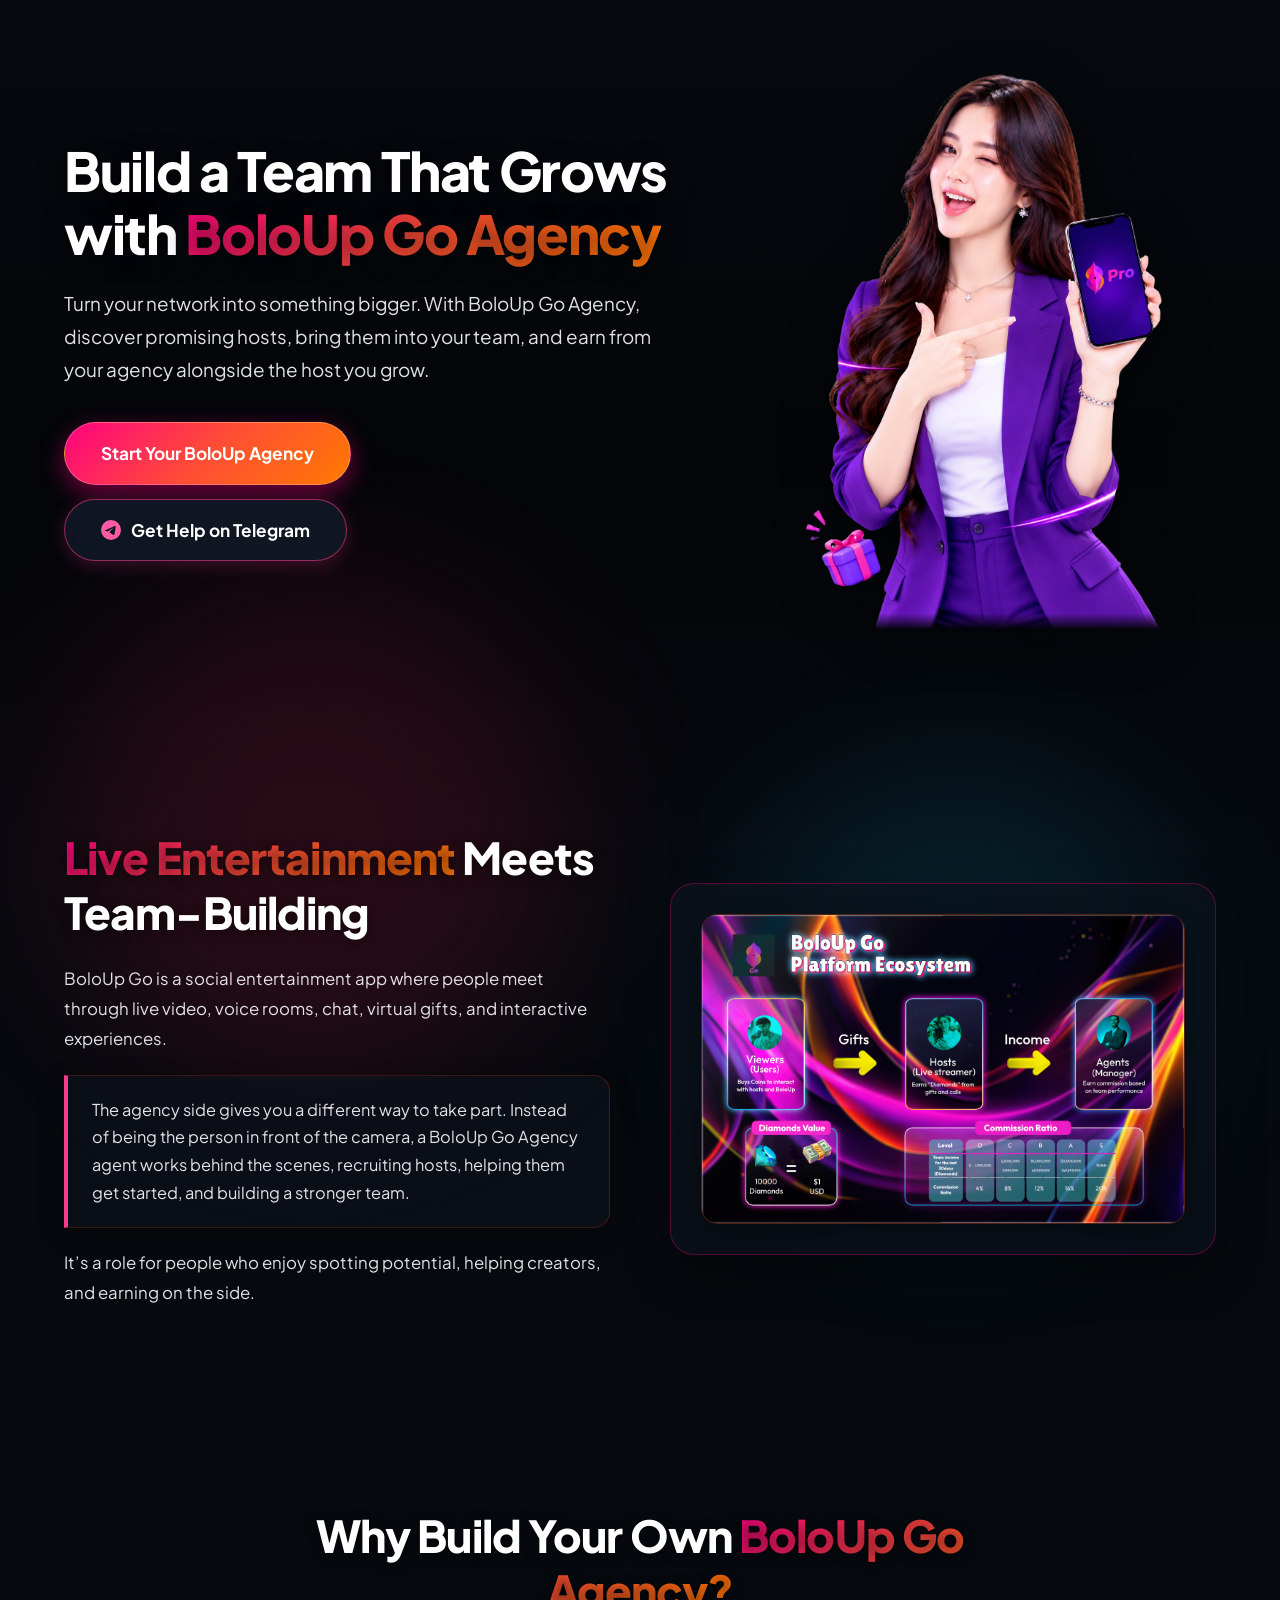
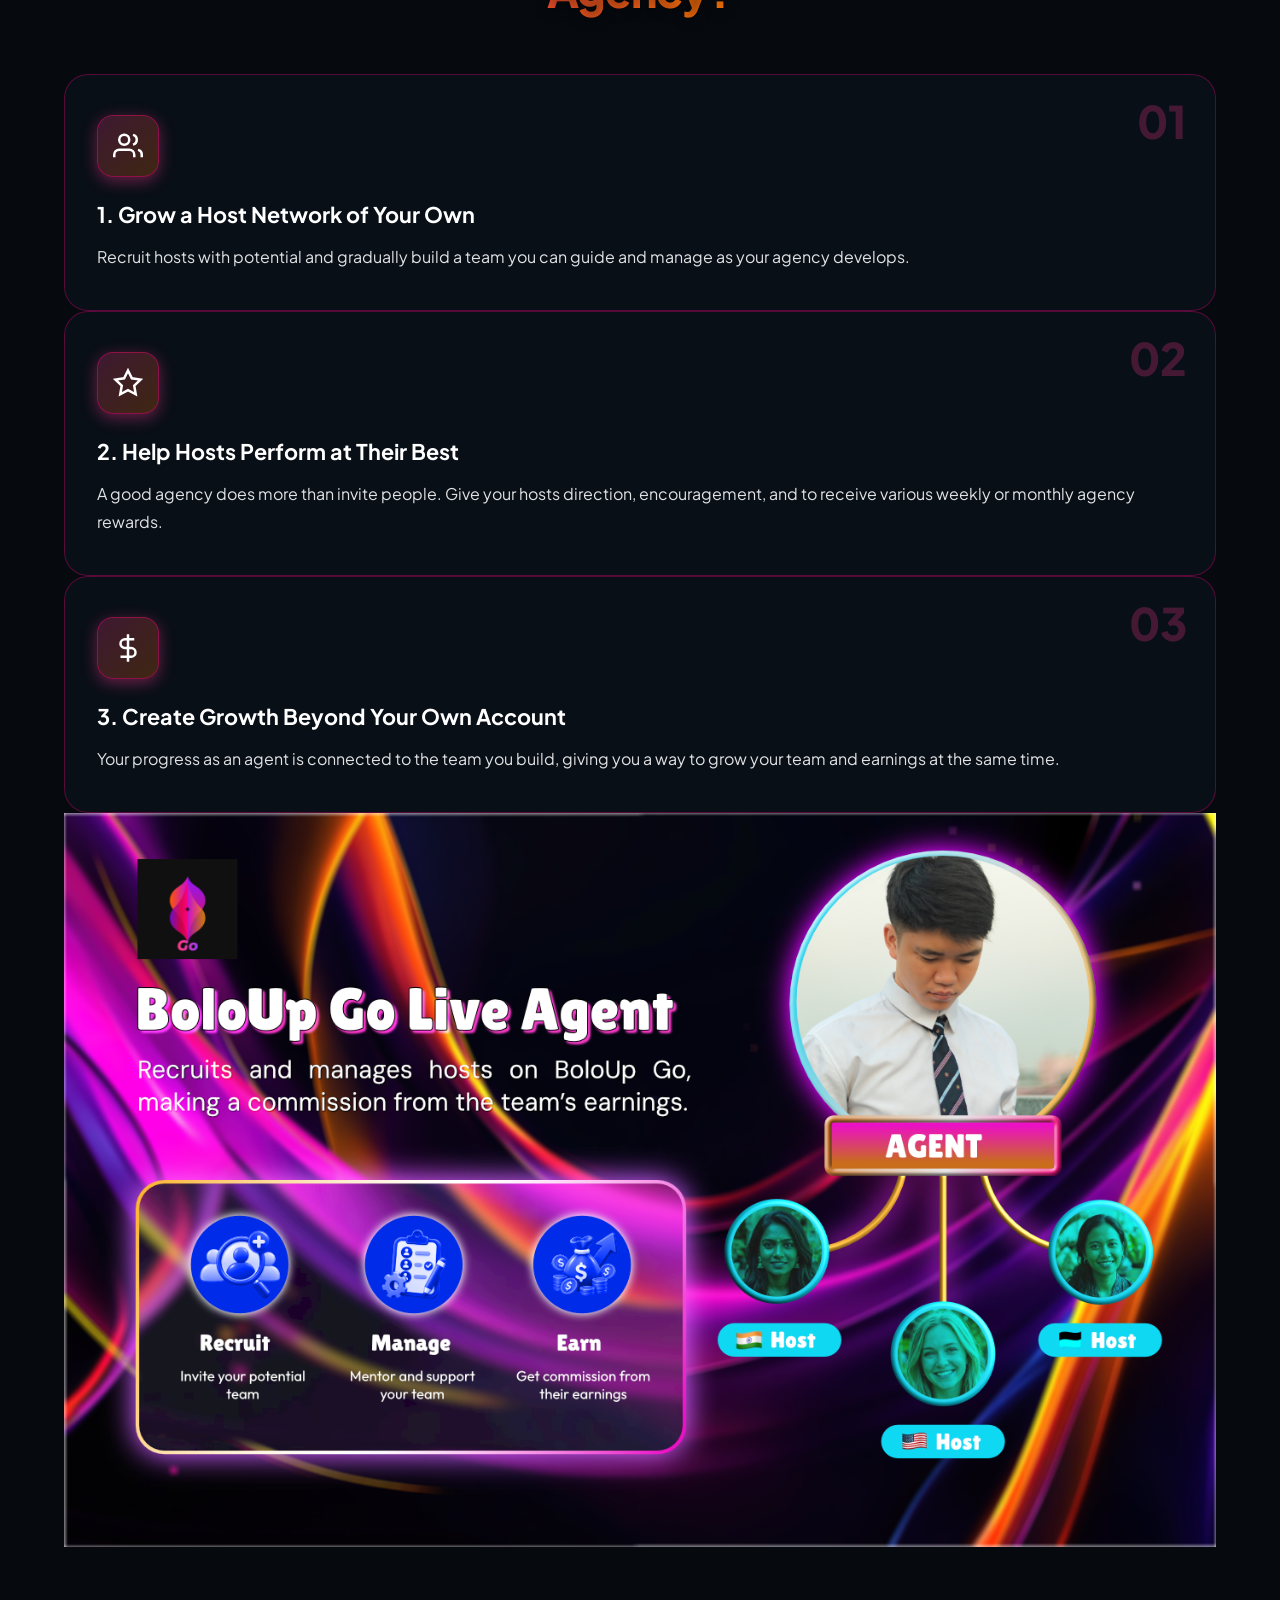
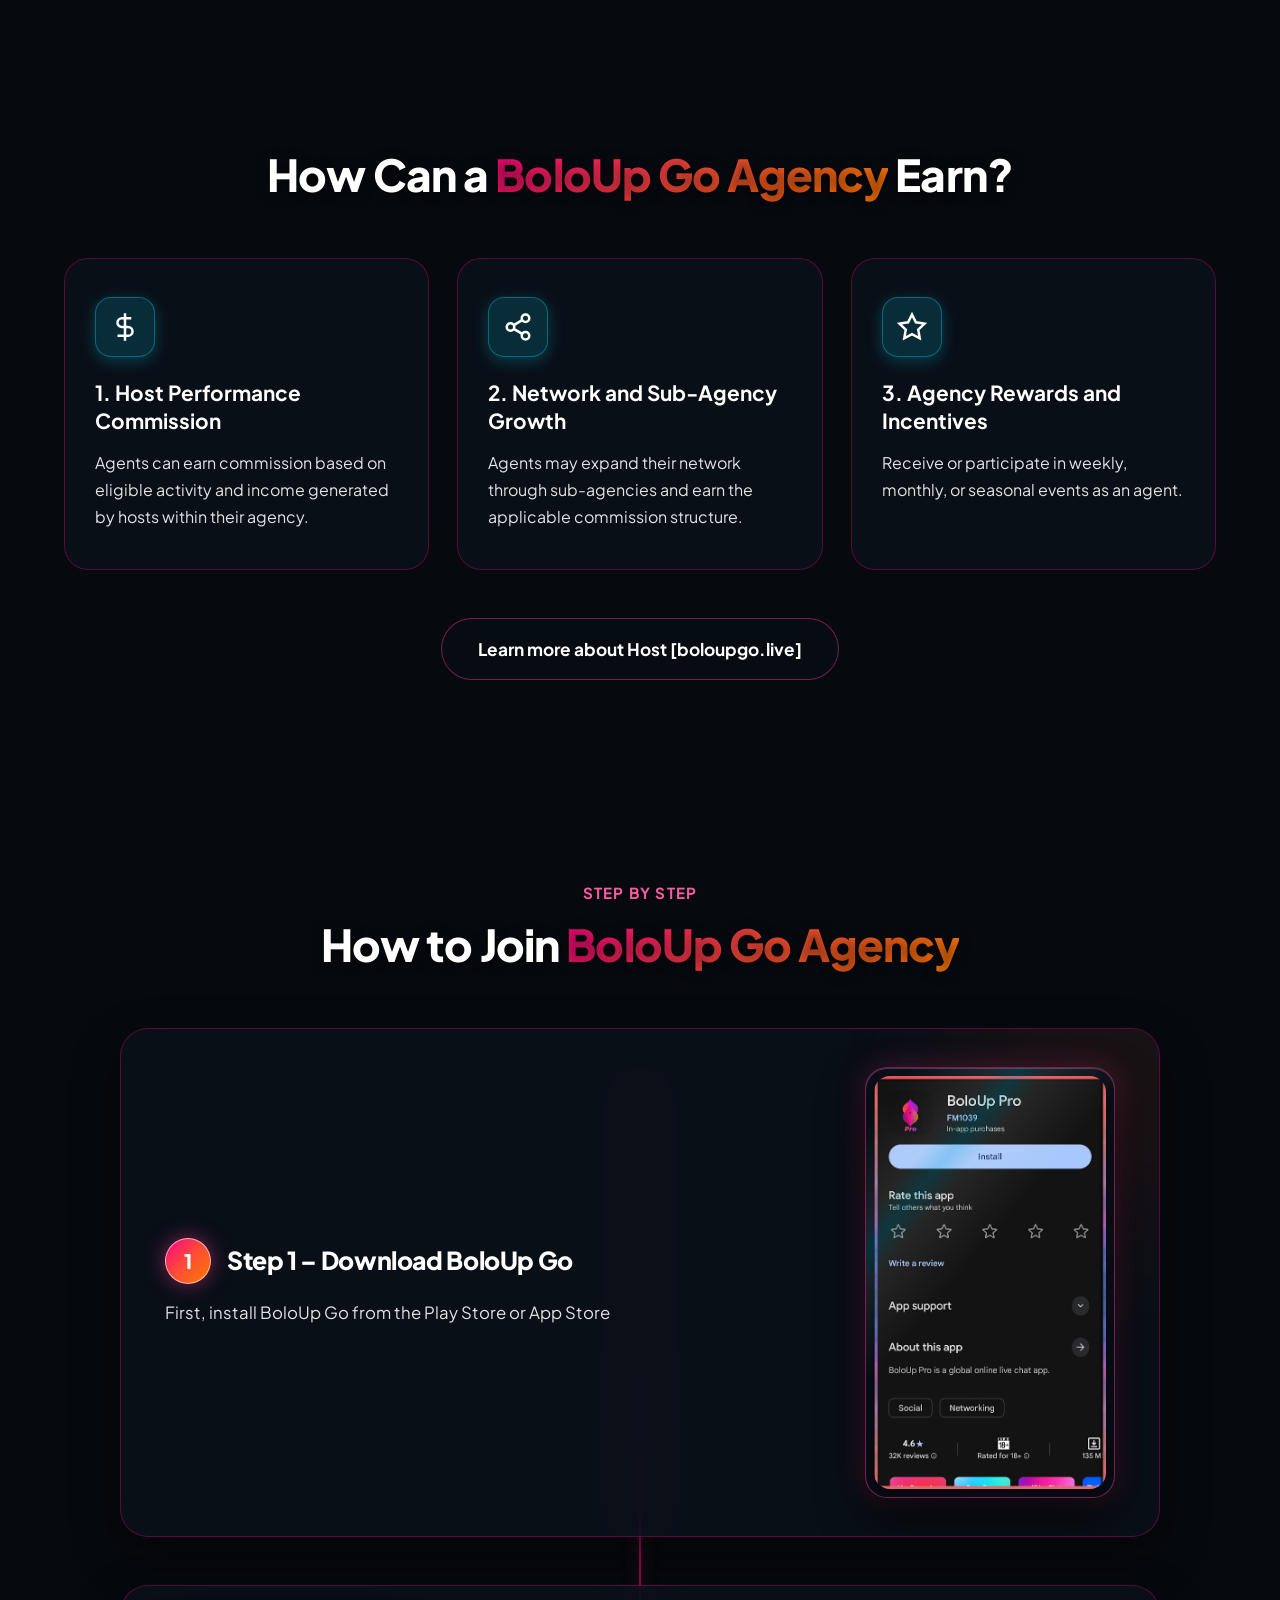
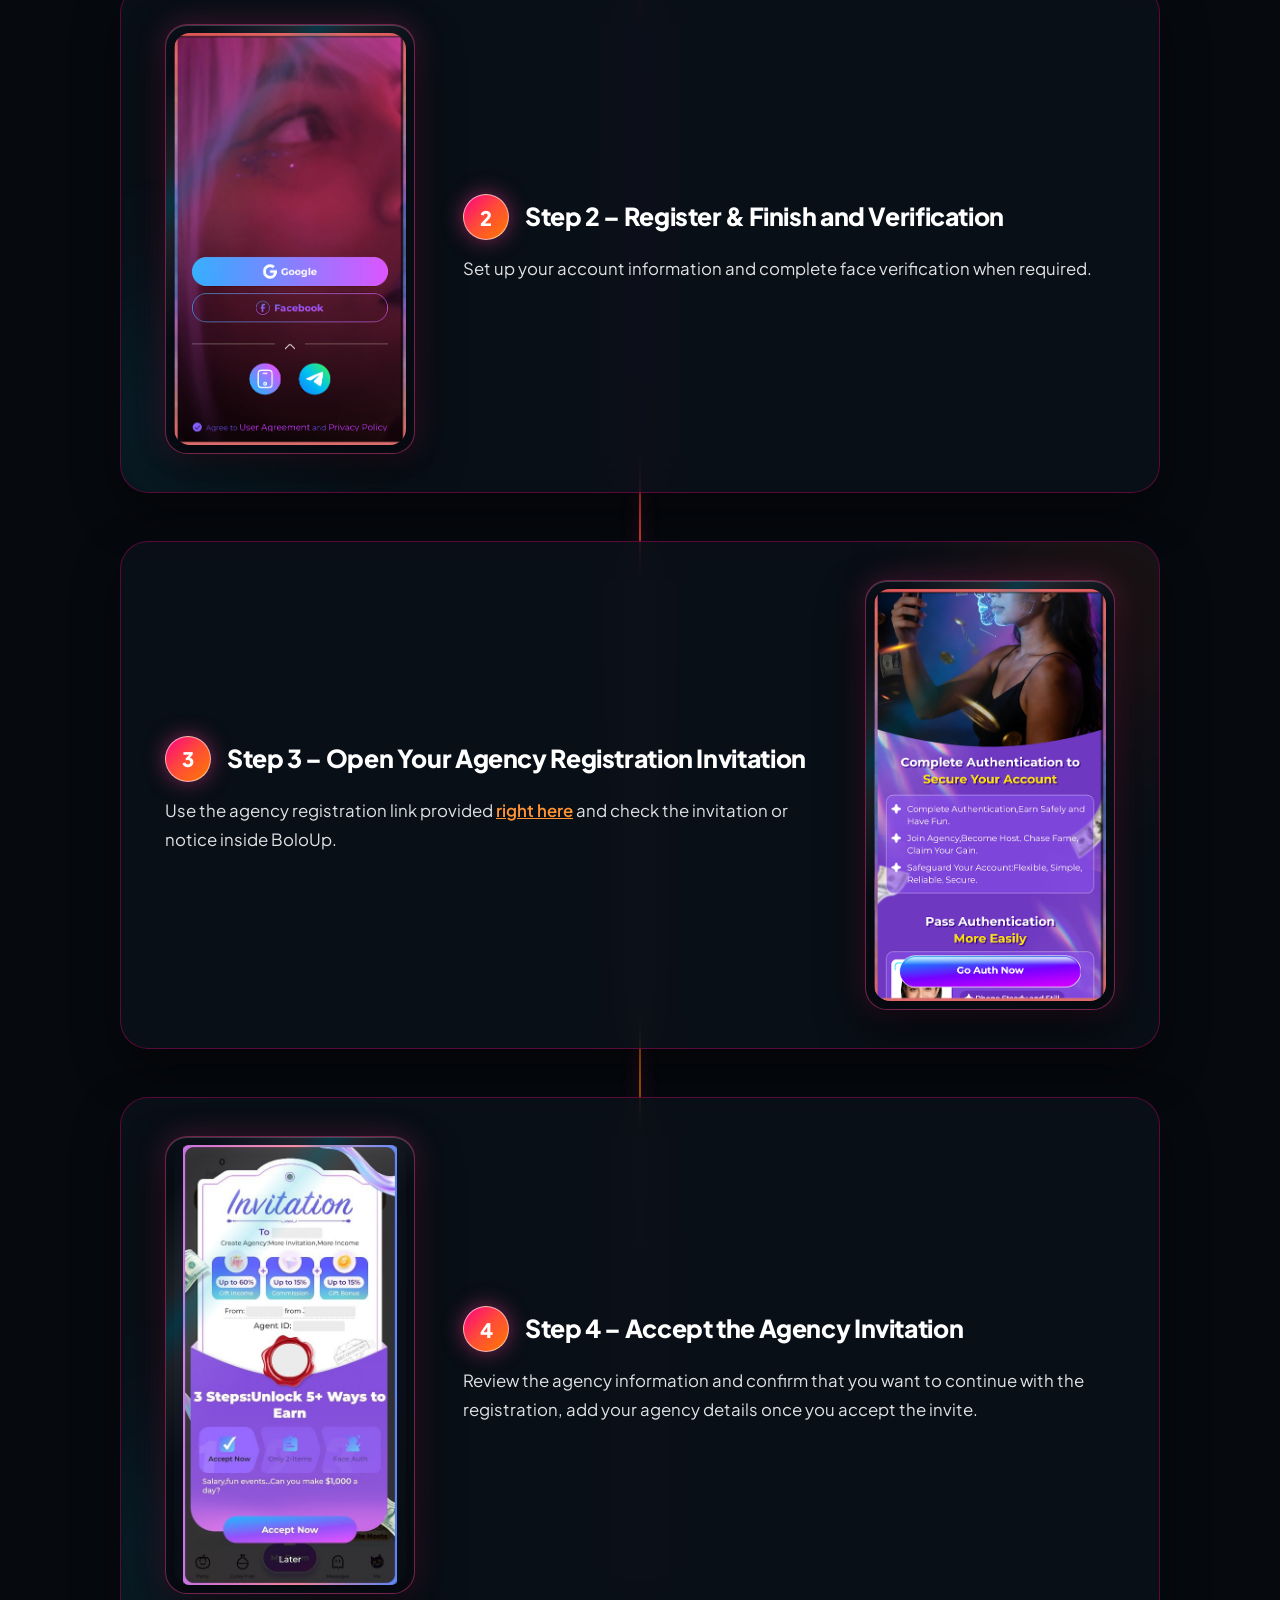
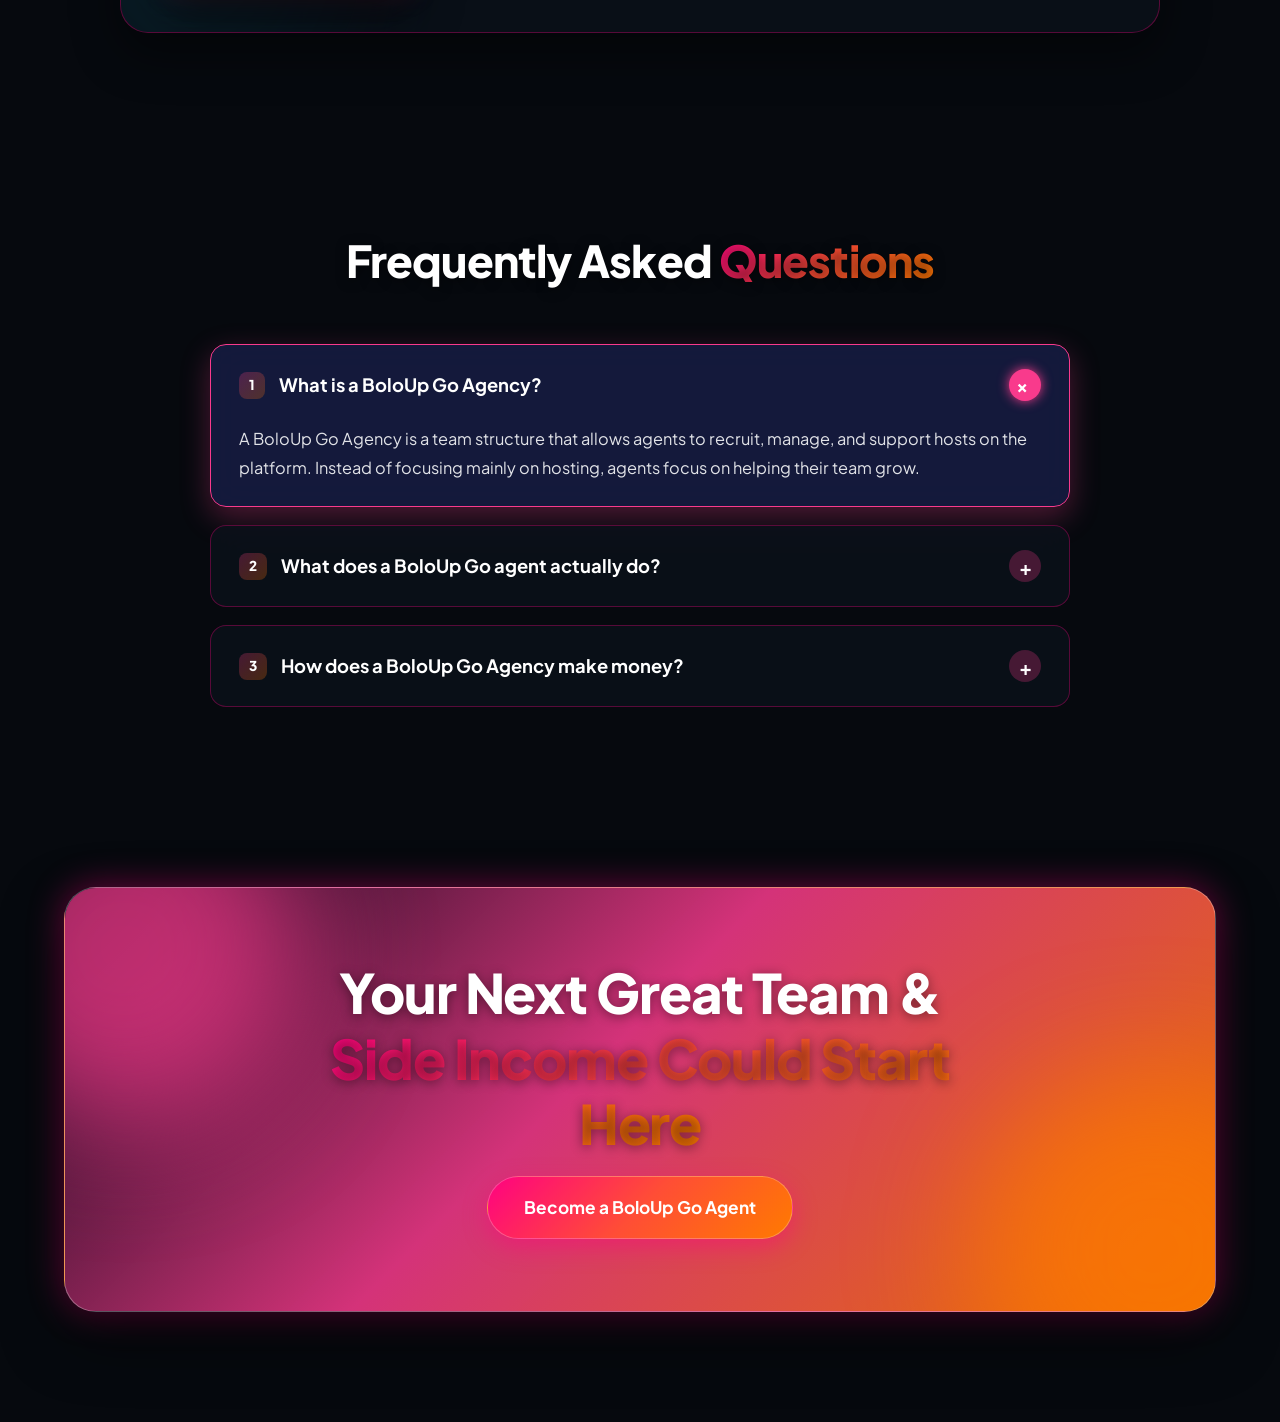
<file: index.html>
<!DOCTYPE html>
<html lang="en">

<head>
  <meta charset="UTF-8">
  <meta name="viewport" content="width=device-width, initial-scale=1.0">
  <title>BoloUp Go Agency – Build, Manage &amp; Grow Your Team from Everywhere</title>
  <meta name="description"
    content="Join BoloUp Go Agency, recruit and support hosts, grow your team, and unlock earning opportunities through team performance from everywhere.">
  <link rel="icon" type="image/png" sizes="32x32" href="assets/images/boloup-avatar-32x32.png">
  <link rel="icon" type="image/png" sizes="192x192" href="assets/images/boloup-avatar-192x192.png">
  <link rel="apple-touch-icon" sizes="180x180" href="assets/images/boloup-avatar-180x180.png">
  <link rel="stylesheet" href="style.css">
</head>

<body>

  <!-- Ambient Glow Orbs -->
  <div class="ambient-glow-orb orb-1" aria-hidden="true"></div>
  <div class="ambient-glow-orb orb-2" aria-hidden="true"></div>
  <div class="ambient-glow-orb orb-3" aria-hidden="true"></div>
  <div class="ambient-glow-orb orb-4" aria-hidden="true"></div>

  <main>
    <!-- Hero Section -->
    <section class="hero-section" id="hero">
      <div class="container">
        <div class="hero-grid">
          <div class="hero-content">
            <h1 class="hero-title">
              Build a Team That Grows with <span class="text-gradient">BoloUp Go Agency</span>
            </h1>
            <p class="hero-desc">
              Turn your network into something bigger. With BoloUp Go Agency, discover promising hosts, bring them into your team, and earn from your agency alongside the host you grow.
            </p>
            <div class="hero-actions">
              <a href="https://share.bololinks.com/home/scode/63413" class="btn btn-primary btn-lg" id="hero-cta-agency">
                Start Your BoloUp Agency
              </a>
            </div>
            <div class="hero-tg-action">
              <a href="https://t.me/BoloupProbot" target="_blank" rel="noopener noreferrer" class="btn btn-lg btn-hero-telegram" id="hero-cta-telegram">
                <svg class="hero-tg-icon" viewBox="0 0 24 24" width="20" height="20" fill="currentColor" aria-hidden="true" focusable="false"><path d="M11.944 0A12 12 0 0 0 0 12a12 12 0 0 0 12 12 12 12 0 0 0 12-12A12 12 0 0 0 12 0a12 12 0 0 0-.056 0zm4.962 7.224c.1-.002.321.023.465.14a.506.506 0 0 1 .171.325c.016.093.036.306.02.472-.18 1.898-.962 6.502-1.36 8.627-.168.9-.499 1.201-.82 1.23-.696.065-1.225-.46-1.9-.902-1.056-.693-1.653-1.124-2.678-1.8-1.185-.78-.417-1.21.258-1.91.177-.184 3.247-2.977 3.307-3.23.007-.032.014-.15-.056-.212s-.174-.041-.249-.024c-.106.024-1.793 1.14-5.061 3.345-.48.33-.913.49-1.302.48-.428-.008-1.252-.241-1.865-.44-.752-.245-1.349-.374-1.297-.789.027-.216.325-.437.893-.663 3.498-1.524 5.83-2.529 6.998-3.014 3.332-1.386 4.025-1.627 4.476-1.635z"/></svg>
                <span>Get Help on Telegram</span>
              </a>
            </div>
          </div>

          <!-- Hero Visual Frame with Floating Elements -->
          <div class="hero-visual" id="hero-visual-agency">
            <div class="hero-visual-frame">
              <div class="hero-img-wrap">
                <picture>
                  <source srcset="assets/images/boloupgoagency-nobg.webp" type="image/webp">
                  <img src="assets/images/boloupgoagency-nobg.png"
                       alt="Build a Team That Grows with BoloUp Go Agency"
                       class="hero-img"
                       width="1024"
                       height="1536"
                       fetchpriority="high">
                </picture>
              </div>
            </div>
          </div>
        </div>
      </div>
    </section>

    <!-- What is boloup go and agency Section -->
    <section class="section section-alt" id="what-is-boloup">
      <div class="container">
        <div class="about-split-grid">
          <div class="about-content-col">
            <h2 class="section-title">
              <span class="text-gradient">Live Entertainment</span> Meets Team-Building
            </h2>
            <div class="about-text-paragraphs">
              <p class="about-desc">
                BoloUp Go is a social entertainment app where people meet through live video, voice rooms, chat, virtual gifts, and interactive experiences.
              </p>
              <div class="about-agency-highlight">
                <p class="about-desc">
                  The agency side gives you a different way to take part. Instead of being the person in front of the camera, a BoloUp Go Agency agent works behind the scenes, recruiting hosts, helping them get started, and building a stronger team.
                </p>
              </div>
              <p class="about-desc">
                It’s a role for people who enjoy spotting potential, helping creators, and earning on the side.
              </p>
            </div>
          </div>

          <div class="about-visual-col">
            <div class="about-card-frame">
              <div class="about-img-wrap">
                <img src="assets/images/boloup-ecosystem.png"
                     alt="Live Entertainment Meets Team-Building - BoloUp Ecosystem"
                     class="about-img"
                     width="1350"
                     height="860"
                     loading="lazy">
              </div>
            </div>
          </div>
        </div>
      </div>
    </section>

    <!-- Benefits Section -->
    <section class="section" id="benefits">
      <div class="container">
        <div class="section-title-wrap">
          <h2 class="section-title">
            Why Build Your Own <span class="text-gradient">BoloUp Go Agency?</span>
          </h2>
        </div>

        <div class="benefits-layout-grid">
          <div class="benefits-cards-wrap">
            <!-- Benefit 1 -->
            <article class="benefit-card" id="benefit-card-1">
              <div class="benefit-number" aria-hidden="true">01</div>
              <div class="benefit-icon-box" aria-hidden="true">
                <svg viewBox="0 0 24 24" width="30" height="30" fill="none" stroke="currentColor" stroke-width="2">
                  <path d="M17 21v-2a4 4 0 0 0-4-4H5a4 4 0 0 0-4 4v2"></path>
                  <circle cx="9" cy="7" r="4"></circle>
                  <path d="M23 21v-2a4 4 0 0 0-3-3.87"></path>
                  <path d="M16 3.13a4 4 0 0 1 0 7.75"></path>
                </svg>
              </div>
              <h3 class="benefit-title">1. Grow a Host Network of Your Own</h3>
              <p class="benefit-desc">
                Recruit hosts with potential and gradually build a team you can guide and manage as your agency develops.
              </p>
            </article>

            <!-- Benefit 2 -->
            <article class="benefit-card" id="benefit-card-2">
              <div class="benefit-number" aria-hidden="true">02</div>
              <div class="benefit-icon-box" aria-hidden="true">
                <svg viewBox="0 0 24 24" width="30" height="30" fill="none" stroke="currentColor" stroke-width="2">
                  <path d="M12 2l3.09 6.26L22 9.27l-5 4.87 1.18 6.88L12 17.77l-6.18 3.25L7 14.14 2 9.27l6.91-1.01L12 2z"></path>
                </svg>
              </div>
              <h3 class="benefit-title">2. Help Hosts Perform at Their Best</h3>
              <p class="benefit-desc">
                A good agency does more than invite people. Give your hosts direction, encouragement, and to receive various weekly or monthly agency rewards.
              </p>
            </article>

            <!-- Benefit 3 -->
            <article class="benefit-card" id="benefit-card-3">
              <div class="benefit-number" aria-hidden="true">03</div>
              <div class="benefit-icon-box" aria-hidden="true">
                <svg viewBox="0 0 24 24" width="30" height="30" fill="none" stroke="currentColor" stroke-width="2">
                  <line x1="12" y1="1" x2="12" y2="23"></line>
                  <path d="M17 5H9.5a3.5 3.5 0 0 0 0 7h5a3.5 3.5 0 0 1 0 7H6"></path>
                </svg>
              </div>
              <h3 class="benefit-title">3. Create Growth Beyond Your Own Account</h3>
              <p class="benefit-desc">
                Your progress as an agent is connected to the team you build, giving you a way to grow your team and earnings at the same time.
              </p>
            </article>
          </div>

          <div class="benefits-visual-wrap">
            <div class="benefits-image-card">
              <img src="assets/images/boloup-agent-role.png"
                   alt="Why Build Your Own BoloUp Go Agency - BoloUp Agent Role"
                   class="benefits-agent-img"
                   width="1350"
                   height="860"
                   loading="lazy">
            </div>
          </div>
        </div>
      </div>
    </section>

    <!-- Earnings Section -->
    <section class="section section-alt" id="earnings">
      <div class="container">
        <div class="section-title-wrap">
          <h2 class="section-title">
            How Can a <span class="text-gradient">BoloUp Go Agency</span> Earn?
          </h2>
        </div>

        <div class="earnings-grid">
          <!-- Earning Stream 1 -->
          <article class="earning-card" id="earning-card-1">
            <div class="earning-icon-box" aria-hidden="true">
              <svg viewBox="0 0 24 24" width="30" height="30" fill="none" stroke="currentColor" stroke-width="2">
                <line x1="12" y1="1" x2="12" y2="23"></line>
                <path d="M17 5H9.5a3.5 3.5 0 0 0 0 7h5a3.5 3.5 0 0 1 0 7H6"></path>
              </svg>
            </div>
            <h3 class="earning-title">1. Host Performance Commission</h3>
            <p class="earning-desc">
              Agents can earn commission based on eligible activity and income generated by hosts within their agency.
            </p>
          </article>

          <!-- Earning Stream 2 -->
          <article class="earning-card" id="earning-card-2">
            <div class="earning-icon-box" aria-hidden="true">
              <svg viewBox="0 0 24 24" width="30" height="30" fill="none" stroke="currentColor" stroke-width="2">
                <circle cx="18" cy="5" r="3"></circle>
                <circle cx="6" cy="12" r="3"></circle>
                <circle cx="18" cy="19" r="3"></circle>
                <line x1="8.59" y1="13.51" x2="15.42" y2="17.49"></line>
                <line x1="15.41" y1="6.51" x2="8.59" y2="10.49"></line>
              </svg>
            </div>
            <h3 class="earning-title">2. Network and Sub-Agency Growth</h3>
            <p class="earning-desc">
              Agents may expand their network through sub-agencies and earn the applicable commission structure.
            </p>
          </article>

          <!-- Earning Stream 3 -->
          <article class="earning-card" id="earning-card-3">
            <div class="earning-icon-box" aria-hidden="true">
              <svg viewBox="0 0 24 24" width="30" height="30" fill="none" stroke="currentColor" stroke-width="2">
                <polygon points="12 2 15.09 8.26 22 9.27 17 14.14 18.18 21.02 12 17.77 5.82 21.02 7 14.14 2 9.27 8.91 8.26 12 2"></polygon>
              </svg>
            </div>
            <h3 class="earning-title">3. Agency Rewards and Incentives</h3>
            <p class="earning-desc">
              Receive or participate in weekly, monthly, or seasonal events as an agent.
            </p>
          </article>
        </div>

        <div class="earnings-cta-wrap">
          <a href="https://share.bololinks.com/home/scode/63414" target="_blank" rel="noopener noreferrer" class="btn btn-outline btn-lg" id="btn-learn-host">
            Learn more about Host [boloupgo.live]
          </a>
        </div>
      </div>
    </section>

        <!-- Registration Section -->
    <section class="section" id="registration">
      <div class="container">
        <div class="section-title-wrap">
          <p class="section-subtitle">Step by step</p>
          <h2 class="section-title">
            How to Join <span class="text-gradient">BoloUp Go Agency</span>
          </h2>
        </div>

        <div class="registration-timeline-wrap">
          <div class="reg-steps-flow">
            <!-- Step 1 (Text Left, Image Right) -->
            <article class="reg-step-card step-layout-left" id="step-1" data-step="1">
              <div class="reg-step-text">
                <div class="reg-step-header">
                  <span class="reg-step-num">1</span>
                  <h3 class="reg-step-title">Step 1 – Download BoloUp Go</h3>
                </div>
                <p class="reg-step-desc">
                  First, install BoloUp Go from the Play Store or App Store
                </p>
              </div>
              <div class="reg-step-media">
                <img src="assets/images/BoloUp-Agency-Registration-Step-1-1.png"
                     alt="Step 1 – Download BoloUp Go"
                     width="513"
                     height="912"
                     loading="lazy">
              </div>
            </article>

            <!-- Step 2 (Image Left, Text Right) -->
            <article class="reg-step-card step-layout-right" id="step-2" data-step="2">
              <div class="reg-step-text">
                <div class="reg-step-header">
                  <span class="reg-step-num">2</span>
                  <h3 class="reg-step-title">Step 2 – Register &amp; Finish and Verification</h3>
                </div>
                <p class="reg-step-desc">
                  Set up your account information and complete face verification when required.
                </p>
              </div>
              <div class="reg-step-media">
                <img src="assets/images/BoloUp-Agency-Registration-Step-2-1.png"
                     alt="Step 2 – Register &amp; Finish and Verification"
                     width="513"
                     height="912"
                     loading="lazy">
              </div>
            </article>

            <!-- Step 3 (Text Left, Image Right) -->
            <article class="reg-step-card step-layout-left" id="step-3" data-step="3">
              <div class="reg-step-text">
                <div class="reg-step-header">
                  <span class="reg-step-num">3</span>
                  <h3 class="reg-step-title">Step 3 – Open Your Agency Registration Invitation</h3>
                </div>
                <p class="reg-step-desc">
                  Use the agency registration link provided <a href="https://share.bololinks.com/home/scode/63413" target="_blank" rel="noopener noreferrer">right here</a> and check the invitation or notice inside BoloUp.
                </p>
              </div>
              <div class="reg-step-media">
                <img src="assets/images/BoloUp-Agency-Registration-Step-3-1.png"
                     alt="Step 3 – Open Your Agency Registration Invitation"
                     width="513"
                     height="912"
                     loading="lazy">
              </div>
            </article>

            <!-- Step 4 (Image Left, Text Right) -->
            <article class="reg-step-card step-layout-right" id="step-4" data-step="4">
              <div class="reg-step-text">
                <div class="reg-step-header">
                  <span class="reg-step-num">4</span>
                  <h3 class="reg-step-title">Step 4 – Accept the Agency Invitation</h3>
                </div>
                <p class="reg-step-desc">
                  Review the agency information and confirm that you want to continue with the registration, add your agency details once you accept the invite.
                </p>
              </div>
              <div class="reg-step-media">
                <img src="assets/images/BoloUp-Agency-Registration-Step-4.jpg"
                     alt="Step 4 – Accept the Agency Invitation"
                     width="444"
                     height="912"
                     loading="lazy">
              </div>
            </article>
          </div>
        </div>
      </div>
    </section>

    <!-- FAQs Section -->
    <section class="section section-alt" id="faqs">
      <div class="container">
        <div class="section-title-wrap">
          <h2 class="section-title">
            Frequently Asked <span class="text-gradient">Questions</span>
          </h2>
        </div>

        <div class="faq-accordion" id="faq-accordion">
          <!-- FAQ 1 -->
          <article class="faq-item active" id="faq-item-1">
            <button type="button" class="faq-question" id="faq-btn-1" aria-expanded="true" aria-controls="faq-ans-1">
              <div class="faq-q-text">
                <span class="faq-q-num">1</span>
                <span>What is a BoloUp Go Agency?</span>
              </div>
              <span class="faq-icon" aria-hidden="true">+</span>
            </button>
            <div class="faq-answer" id="faq-ans-1">
              <div class="faq-answer-inner">
                <p>
                  A BoloUp Go Agency is a team structure that allows agents to recruit, manage, and support hosts on the platform. Instead of focusing mainly on hosting, agents focus on helping their team grow.
                </p>
              </div>
            </div>
          </article>

          <!-- FAQ 2 -->
          <article class="faq-item" id="faq-item-2">
            <button type="button" class="faq-question" id="faq-btn-2" aria-expanded="false" aria-controls="faq-ans-2">
              <div class="faq-q-text">
                <span class="faq-q-num">2</span>
                <span>What does a BoloUp Go agent actually do?</span>
              </div>
              <span class="faq-icon" aria-hidden="true">+</span>
            </button>
            <div class="faq-answer" id="faq-ans-2">
              <div class="faq-answer-inner">
                <p>
                  An agent looks for potential hosts, helps them join the agency, provides ongoing guidance, and supports their development. Managing a healthy and active host team is a key part of the role.
                </p>
              </div>
            </div>
          </article>

          <!-- FAQ 3 -->
          <article class="faq-item" id="faq-item-3">
            <button type="button" class="faq-question" id="faq-btn-3" aria-expanded="false" aria-controls="faq-ans-3">
              <div class="faq-q-text">
                <span class="faq-q-num">3</span>
                <span>How does a BoloUp Go Agency make money?</span>
              </div>
              <span class="faq-icon" aria-hidden="true">+</span>
            </button>
            <div class="faq-answer" id="faq-ans-3">
              <div class="faq-answer-inner">
                <p>
                  Agency earnings can be linked to eligible host activity, commissions, network performance, and other rewards available under the current BoloUp agency program. Actual earnings depend on performance and applicable program rules.
                </p>
              </div>
            </div>
          </article>
        </div>
      </div>
    </section>

    <!-- Final CTA Section -->
    <section class="section cta-section-wrapper" id="cta">
      <div class="container">
        <div class="cta-banner-epic">
          <div class="cta-glow-element top-left" aria-hidden="true"></div>
          <div class="cta-glow-element bottom-right" aria-hidden="true"></div>
          <div class="cta-content-inner">
            <h2 class="cta-headline">
              Your Next Great Team &amp; <span class="text-gradient">Side Income Could Start Here</span>
            </h2>
            <div class="cta-actions">
              <a href="https://share.bololinks.com/home/scode/63413" target="_blank" rel="noopener noreferrer" class="btn btn-primary btn-lg" id="final-cta-btn">
                Become a BoloUp Go Agent
              </a>
            </div>
          </div>
        </div>
      </div>
    </section>
  </main>

  <!-- Image Lightbox Modal Component -->
  <div class="lightbox-modal" id="lightbox-modal" aria-hidden="true" role="dialog" aria-modal="true" aria-label="Image Preview">
    <div class="lightbox-backdrop" id="lightbox-backdrop"></div>
    <div class="lightbox-content">
      <button type="button" class="lightbox-close" id="lightbox-close" aria-label="Close image preview">&times;</button>
      <div class="lightbox-image-wrap">
        <img src="data:image/svg+xml,%3Csvg xmlns='http://www.w3.org/2000/svg' viewBox='0 0 1 1'%3E%3C/svg%3E" alt="Preview Image Modal" class="lightbox-img" id="lightbox-img" width="800" height="600">
      </div>
      <div class="lightbox-caption" id="lightbox-caption"></div>
    </div>
  </div>

  <!-- Internal JavaScript at the end of body -->
  <script>
    (function () {
      // Scroll Reveal Animation for Registration Step Cards
      if ('IntersectionObserver' in window) {
        const stepCards = document.querySelectorAll('.reg-step-card');
        stepCards.forEach(function (card) {
          card.classList.add('reveal-init');
        });

        const cardObserver = new IntersectionObserver(function (entries) {
          entries.forEach(function (entry) {
            if (entry.isIntersecting) {
              entry.target.classList.add('revealed');
              cardObserver.unobserve(entry.target);
            }
          });
        }, { threshold: 0.15 });

        stepCards.forEach(function (card) {
          cardObserver.observe(card);
        });
      }

      // FAQ Accordion Handler
      const faqItems = document.querySelectorAll('.faq-item');
      faqItems.forEach(function (item) {
        const btn = item.querySelector('.faq-question');
        const ans = item.querySelector('.faq-answer');
        if (btn && ans) {
          // Initialize active item height
          if (item.classList.contains('active')) {
            ans.style.maxHeight = ans.scrollHeight + 'px';
          }

          btn.addEventListener('click', function () {
            const isActive = item.classList.contains('active');

            // Close all items
            faqItems.forEach(function (otherItem) {
              otherItem.classList.remove('active');
              const otherBtn = otherItem.querySelector('.faq-question');
              const otherAns = otherItem.querySelector('.faq-answer');
              if (otherBtn) otherBtn.setAttribute('aria-expanded', 'false');
              if (otherAns) otherAns.style.maxHeight = null;
            });

            // Toggle current item
            if (!isActive) {
              item.classList.add('active');
              btn.setAttribute('aria-expanded', 'true');
              ans.style.maxHeight = ans.scrollHeight + 'px';
            }
          });
        }
      });

      // Lightbox Modal Functionality
      var lightbox = document.getElementById('lightbox-modal');
      var lightboxImg = document.getElementById('lightbox-img');
      var lightboxCaption = document.getElementById('lightbox-caption');
      var lightboxClose = document.getElementById('lightbox-close');
      var lightboxBackdrop = document.getElementById('lightbox-backdrop');

      function openLightbox(src, alt) {
        if (!lightbox || !lightboxImg) return;
        lightboxImg.src = src;
        lightboxImg.alt = alt || '';
        if (lightboxCaption) {
          lightboxCaption.textContent = alt || '';
        }
        lightbox.classList.add('active');
        lightbox.setAttribute('aria-hidden', 'false');
        document.body.style.overflow = 'hidden';
      }

      function closeLightbox() {
        if (!lightbox) return;
        lightbox.classList.remove('active');
        lightbox.setAttribute('aria-hidden', 'true');
        document.body.style.overflow = '';
        if (lightboxImg) lightboxImg.src = '';
      }

      if (lightboxClose) lightboxClose.addEventListener('click', closeLightbox);
      if (lightboxBackdrop) lightboxBackdrop.addEventListener('click', closeLightbox);

      document.addEventListener('keydown', function (e) {
        if (e.key === 'Escape' && lightbox && lightbox.classList.contains('active')) {
          closeLightbox();
        }
      });

      // Attach click handlers to registration media images and ecosystem images
      document.querySelectorAll('.reg-step-media, .about-img-wrap').forEach(function (frame) {
        frame.addEventListener('click', function () {
          var img = frame.querySelector('img');
          if (img) {
            openLightbox(img.currentSrc || img.src, img.alt);
          }
        });
      });
    })();
  </script>
</body>

</html>
</file>
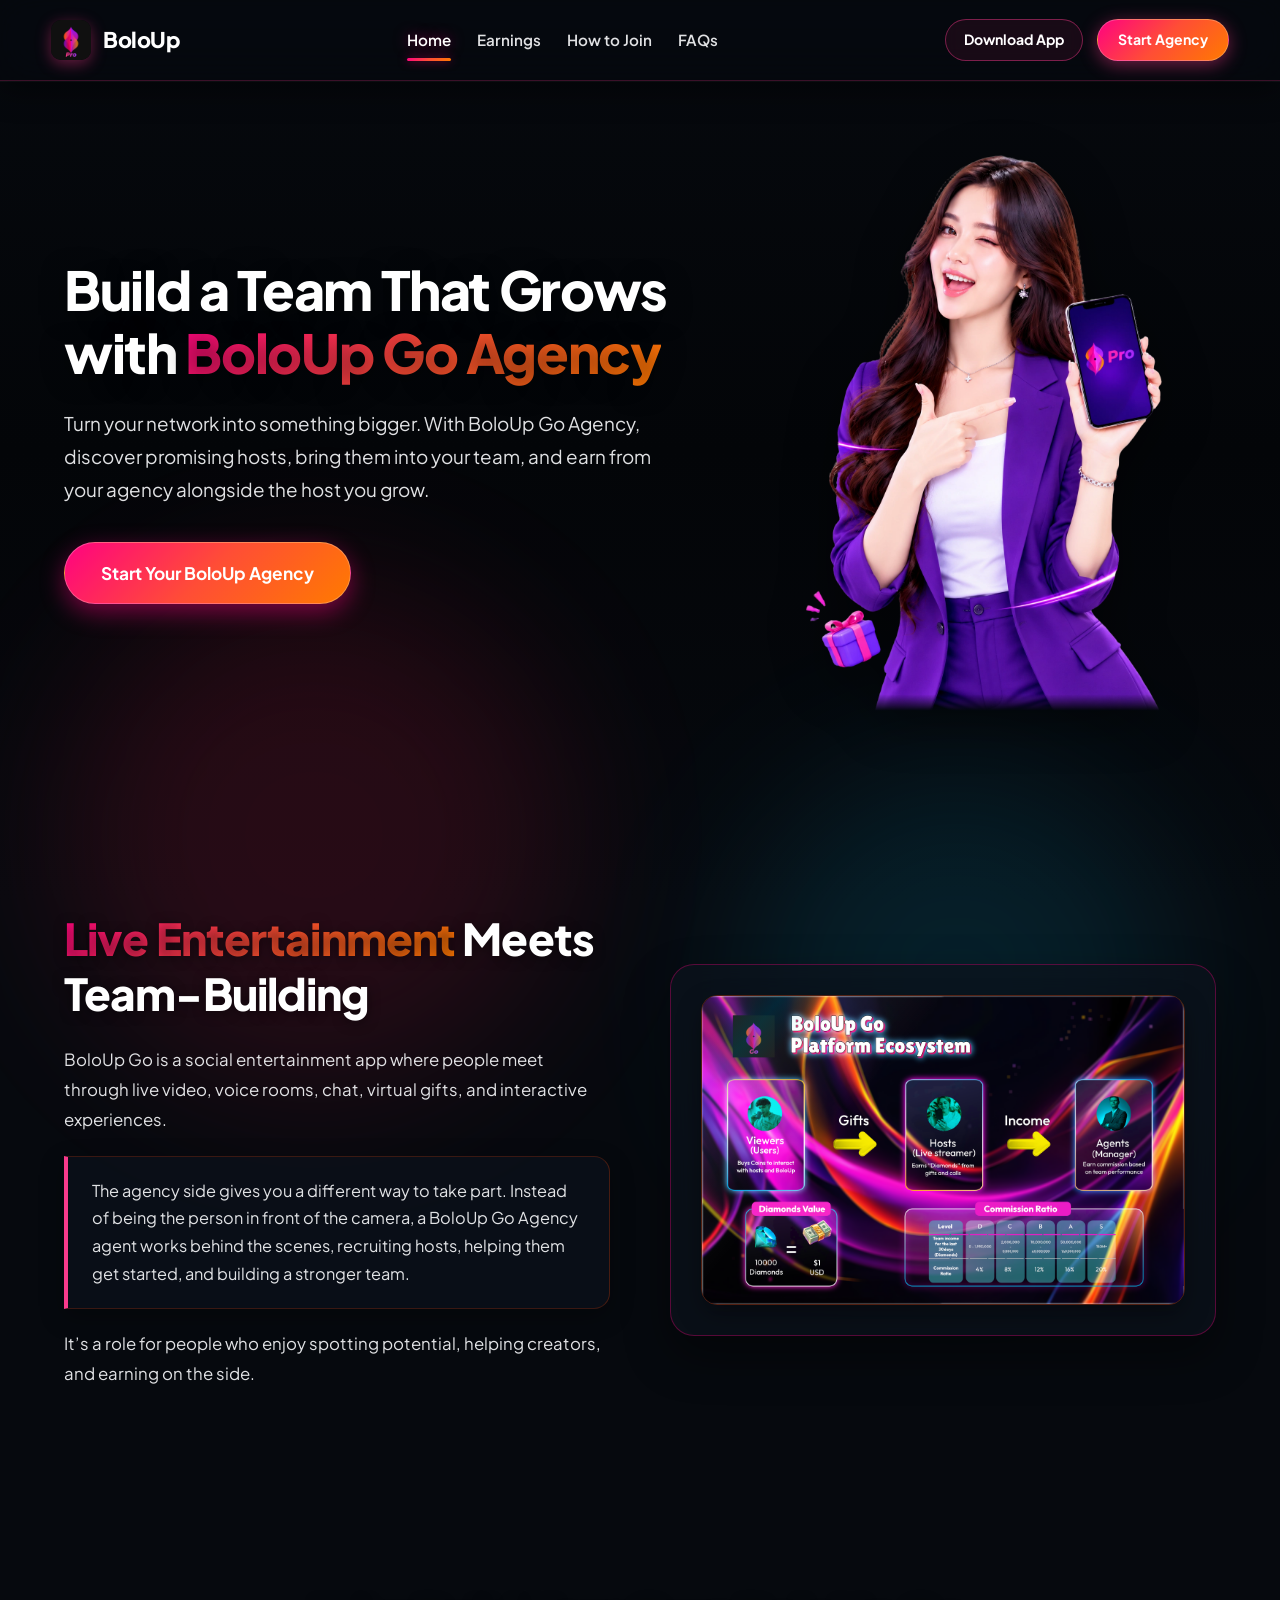
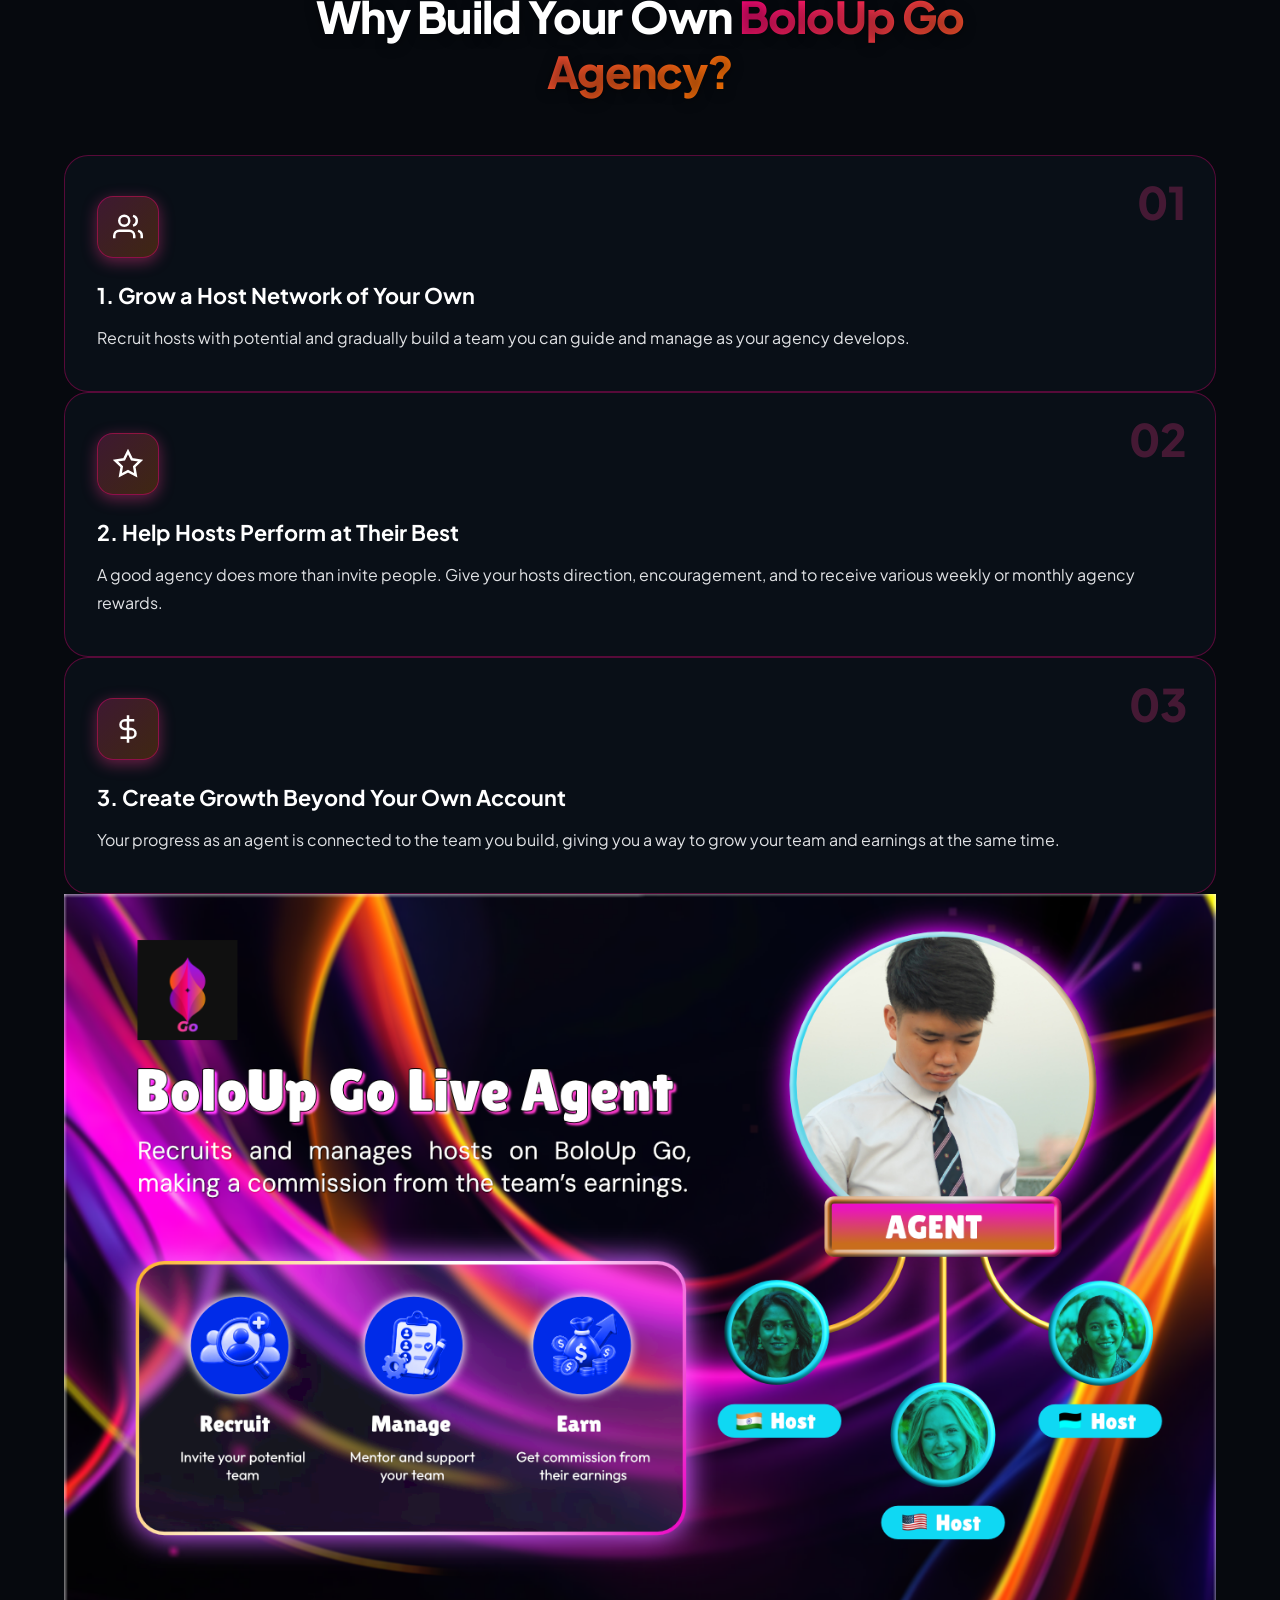
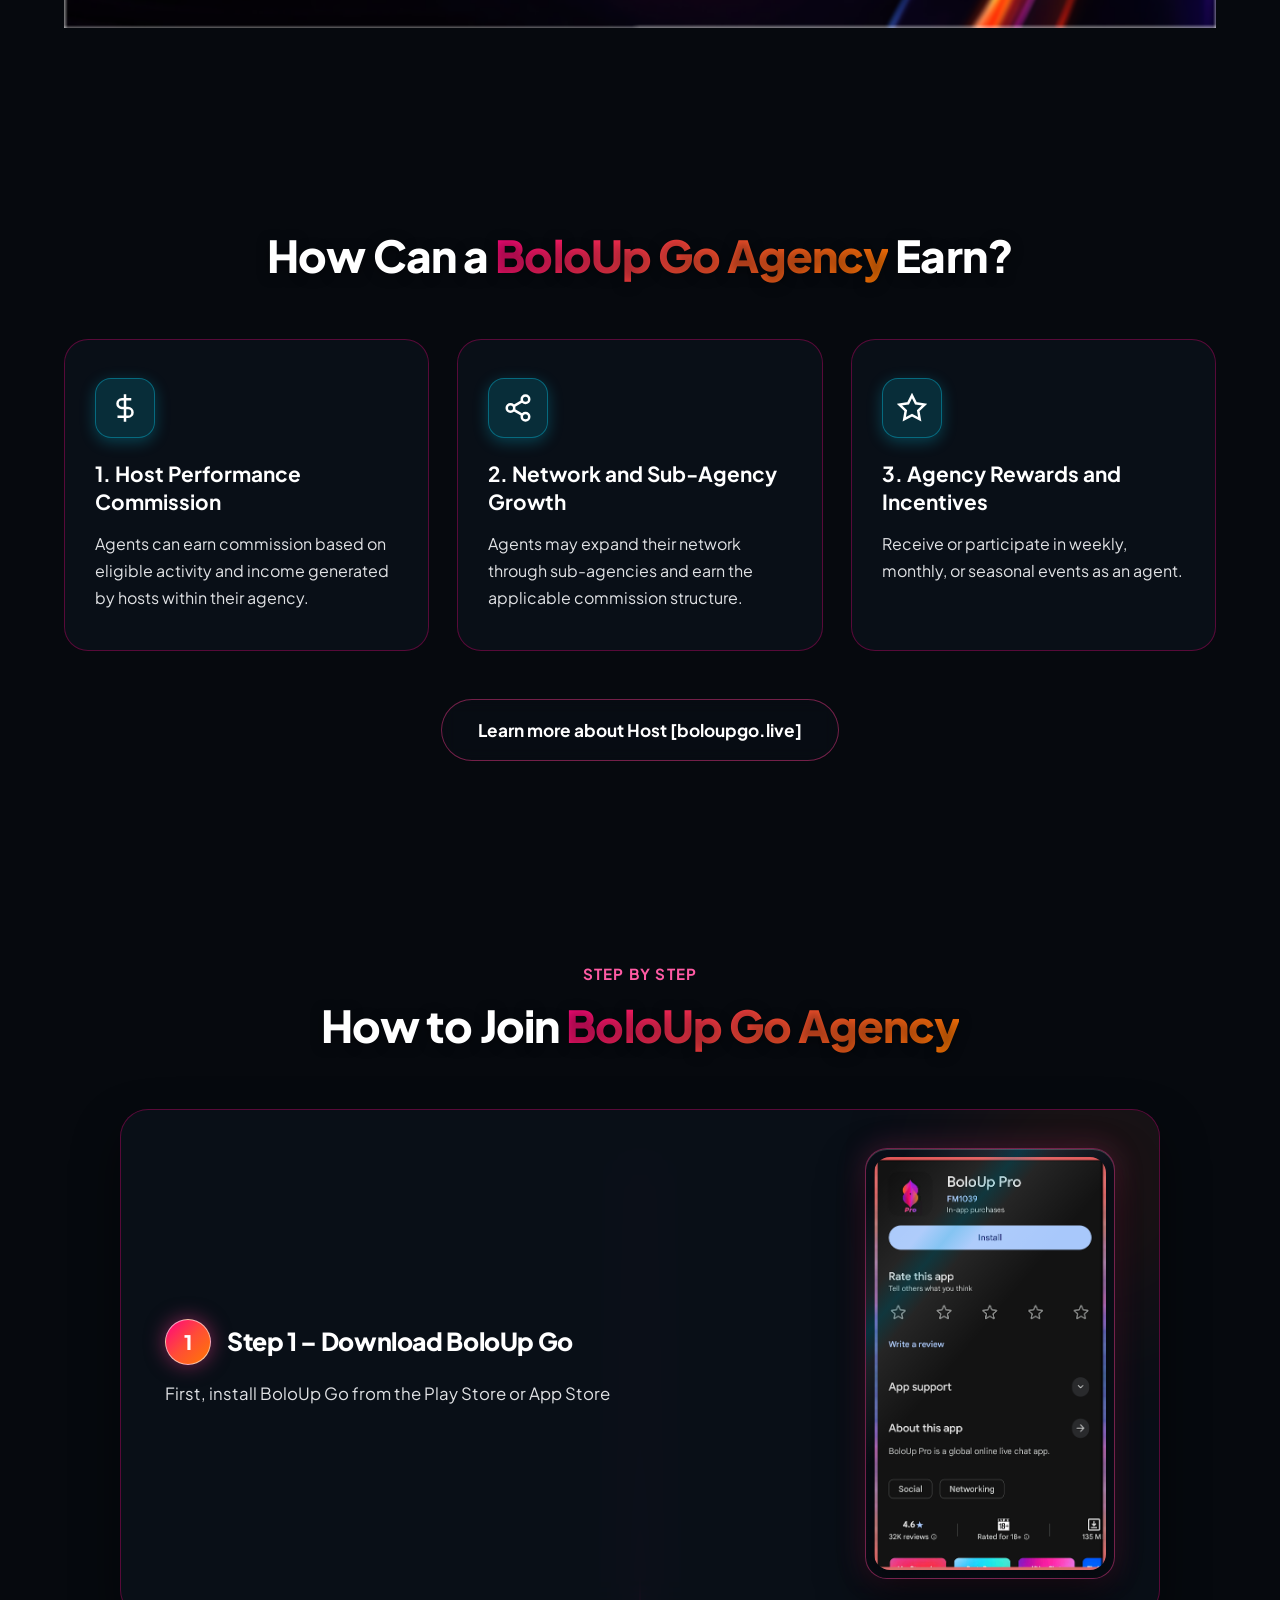
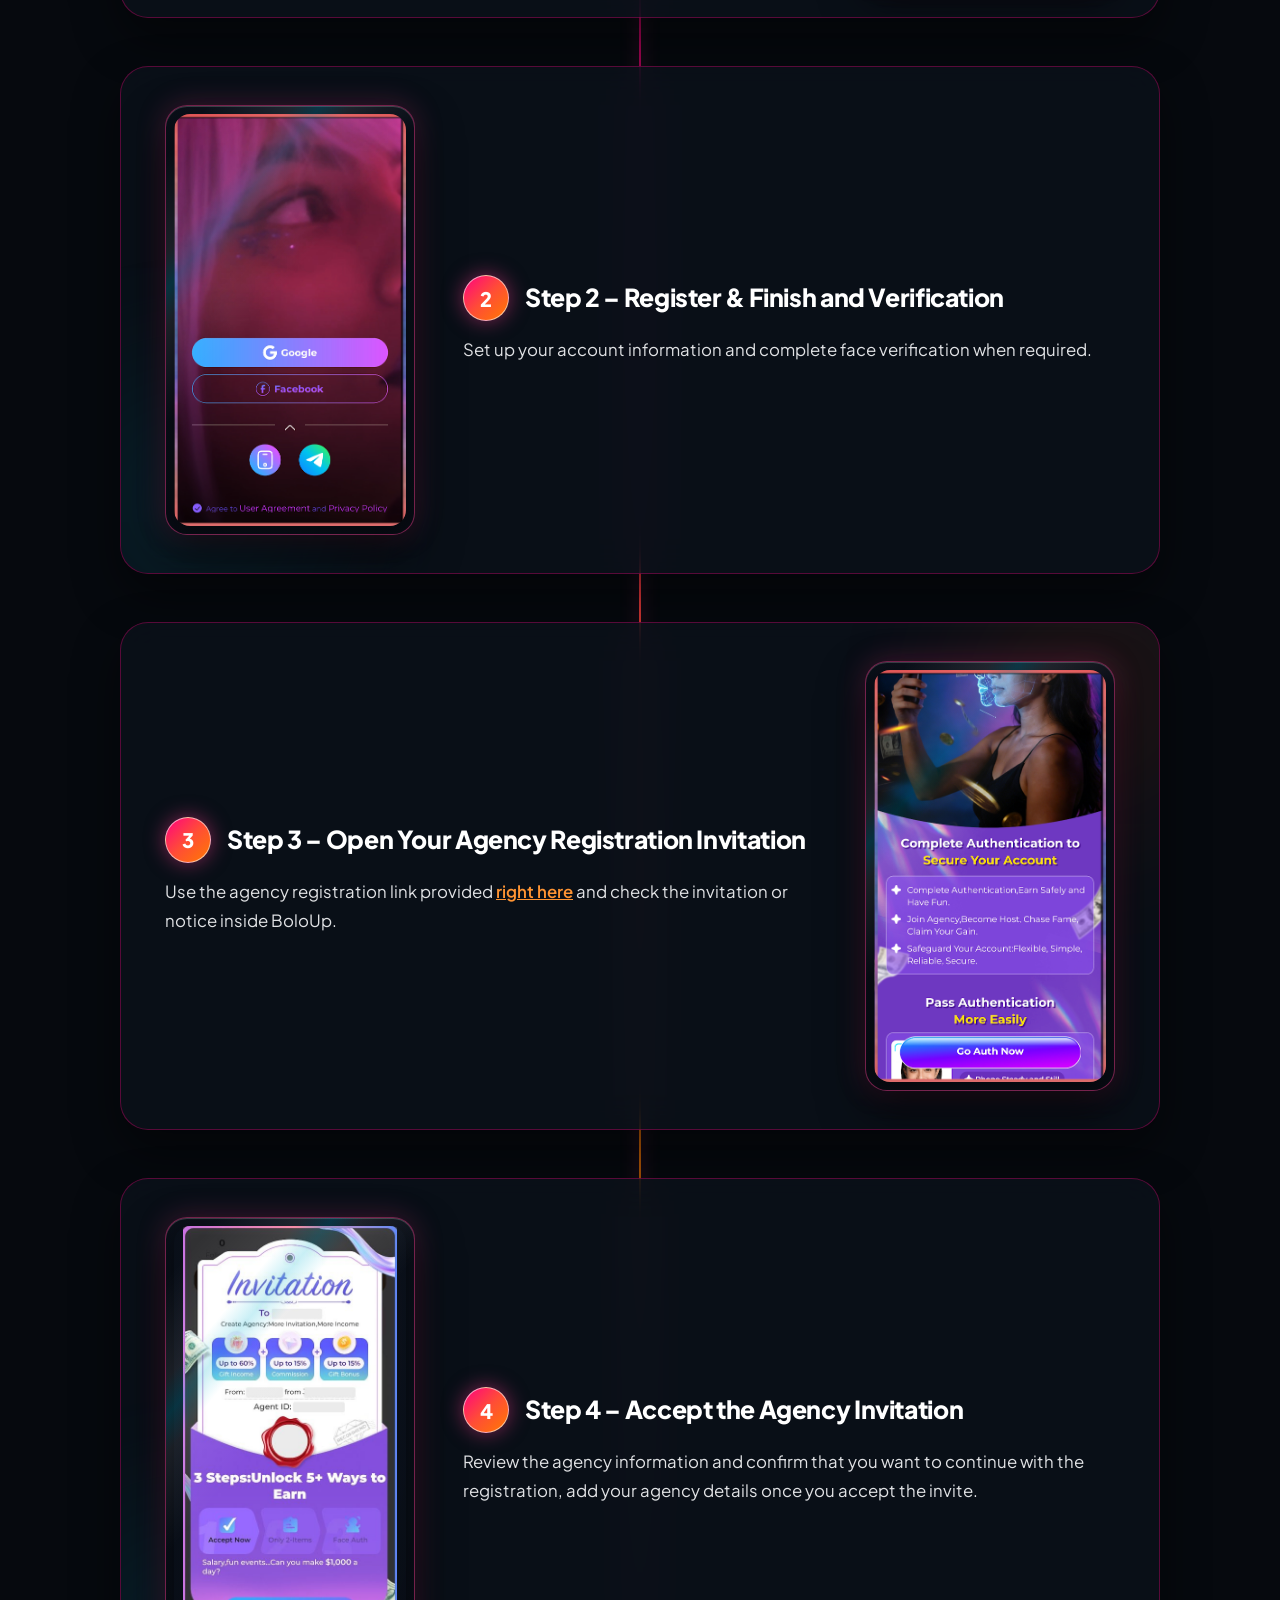
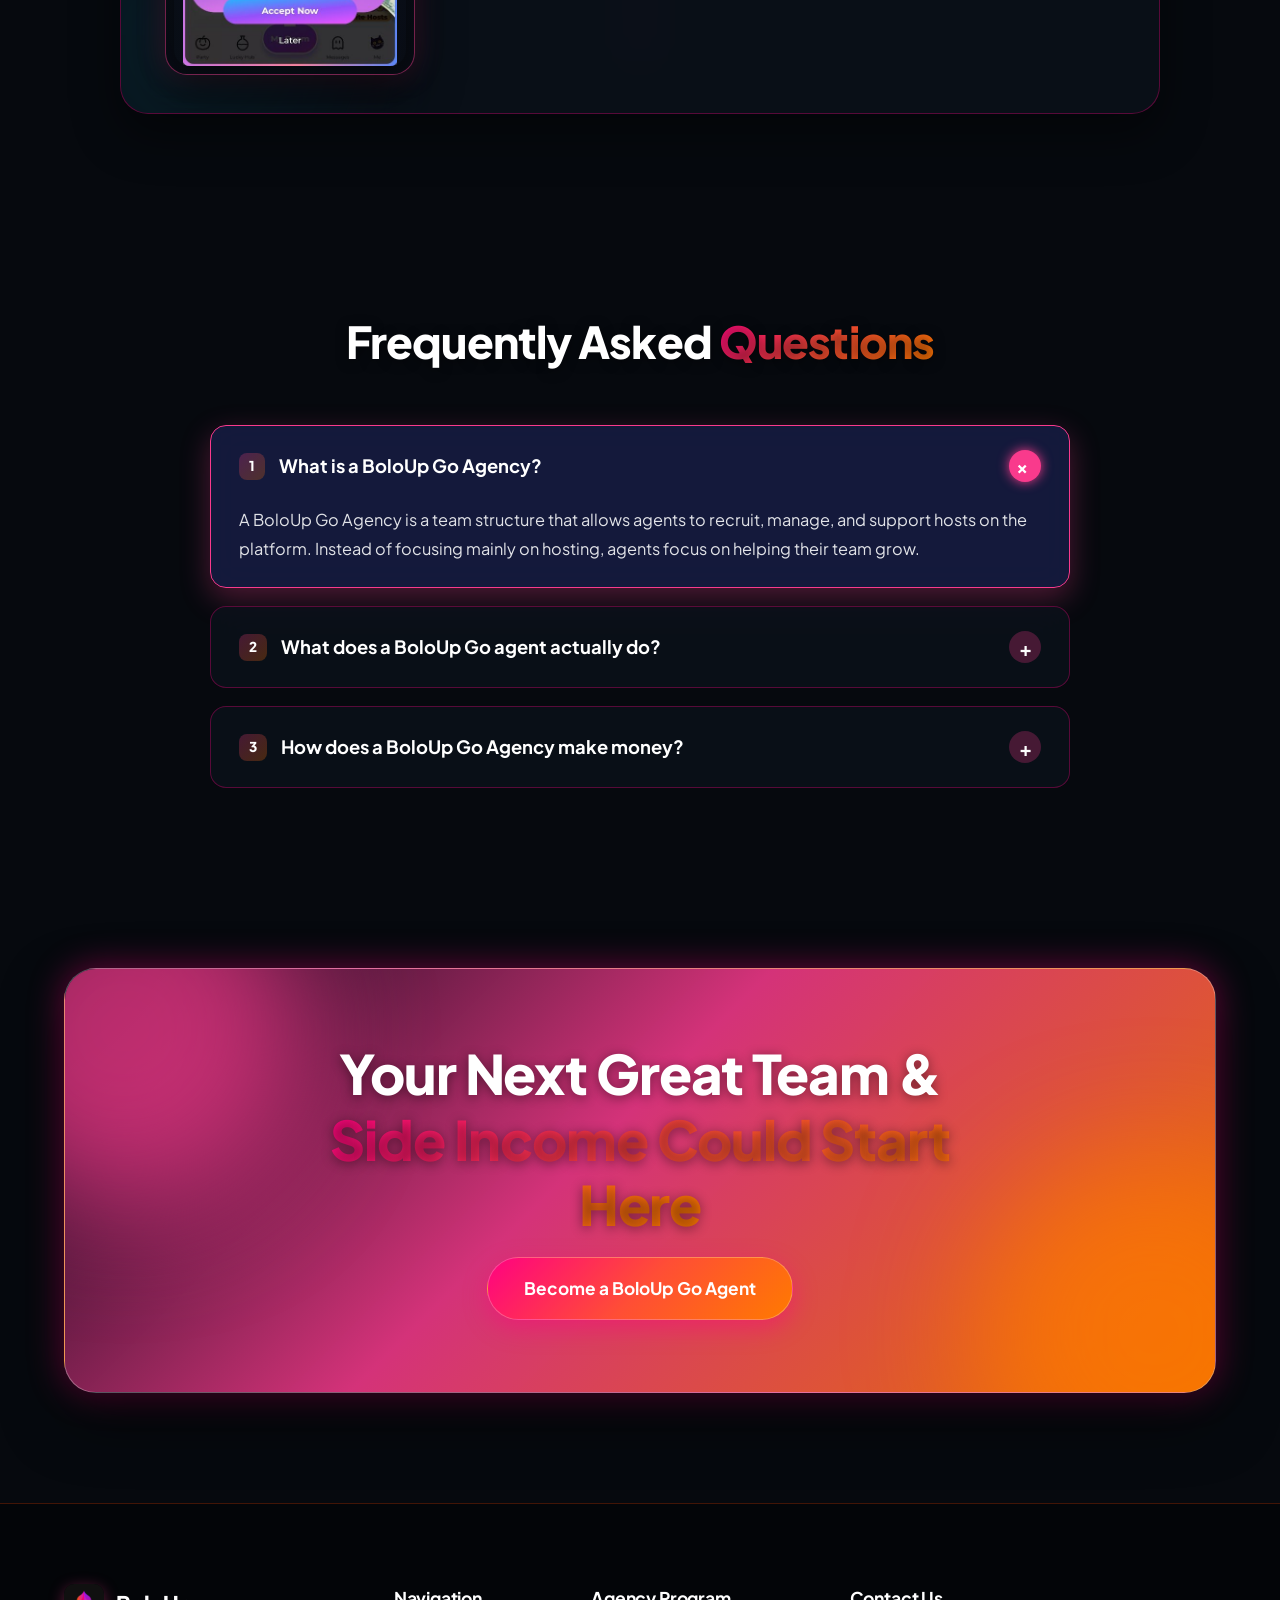
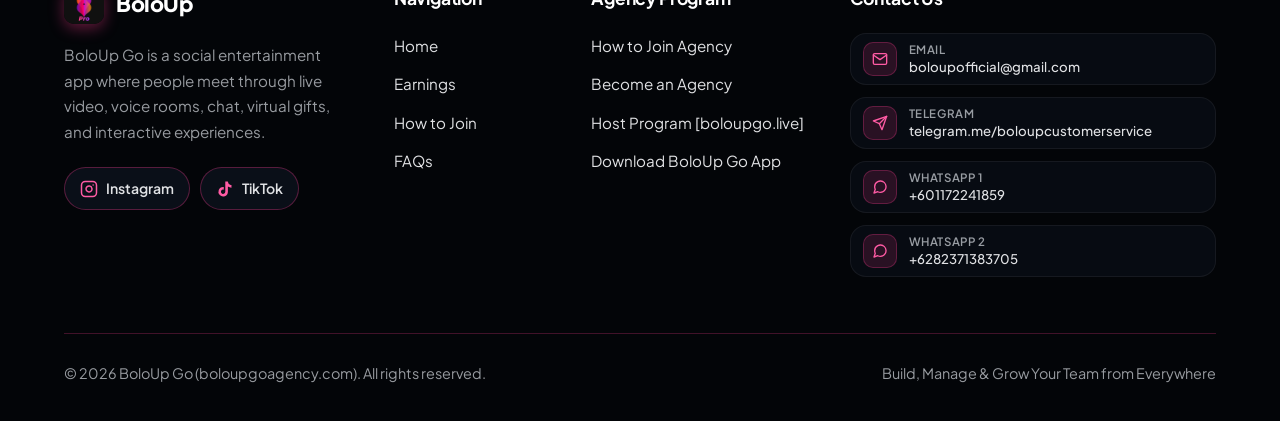
<file: preview.html>
<!DOCTYPE html>
<html lang="en">

<head>
  <meta charset="UTF-8">
  <meta name="viewport" content="width=device-width, initial-scale=1.0">
  <title>BoloUp Go Agency – Build, Manage &amp; Grow Your Team from Everywhere</title>
  <meta name="description"
    content="Join BoloUp Go Agency, recruit and support hosts, grow your team, and unlock earning opportunities through team performance from everywhere.">
  <link rel="icon" type="image/png" sizes="32x32" href="assets/images/boloup-avatar-32x32.png">
  <link rel="icon" type="image/png" sizes="192x192" href="assets/images/boloup-avatar-192x192.png">
  <link rel="apple-touch-icon" sizes="180x180" href="assets/images/boloup-avatar-180x180.png">
  <link rel="stylesheet" href="style.css">
</head>

<body>

  <!-- Ambient Glow Orbs -->
  <div class="ambient-glow-orb orb-1" aria-hidden="true"></div>
  <div class="ambient-glow-orb orb-2" aria-hidden="true"></div>
  <div class="ambient-glow-orb orb-3" aria-hidden="true"></div>
  <div class="ambient-glow-orb orb-4" aria-hidden="true"></div>

  <!-- Header Component -->
  <header class="header" id="header">
    <div class="header-container">
      <a href="#hero" class="brand-logo" id="brand-logo" aria-label="BoloUp">
        <img src="assets/images/boloup-avatar-192x192.png"
             alt="BoloUp Logo"
             class="brand-logo-icon"
             width="40"
             height="40">
        <span class="brand-name">BoloUp</span>
      </a>

      <nav class="nav-menu" id="nav-menu" aria-label="Main Navigation">
        <a href="#hero" class="nav-link active" id="nav-home">Home</a>
        <a href="#earnings" class="nav-link" id="nav-earnings">Earnings</a>
        <a href="#registration" class="nav-link" id="nav-registration">How to Join</a>
        <a href="#faqs" class="nav-link" id="nav-faqs">FAQs</a>

        <div class="mobile-nav-actions">
          <a href="https://boloup.onelink.me/PDV4/je5ueb58" target="_blank" rel="noopener noreferrer" class="btn btn-outline" id="btn-mobile-download">Download App</a>
          <a href="https://share.bololinks.com/home/scode/63413" target="_blank" rel="noopener noreferrer" class="btn btn-primary" id="btn-mobile-agent">Start Agency</a>
        </div>
      </nav>

      <div class="header-actions">
        <a href="https://boloup.onelink.me/PDV4/je5ueb58" target="_blank" rel="noopener noreferrer" class="btn btn-outline btn-sm" id="btn-header-download">Download App</a>
        <a href="https://share.bololinks.com/home/scode/63413" target="_blank" rel="noopener noreferrer" class="btn btn-primary btn-sm" id="btn-header-agent">Start Agency</a>
        <button type="button" class="menu-toggle" id="menu-toggle" aria-label="Toggle Navigation Menu" aria-expanded="false" aria-controls="nav-menu">&#9776;</button>
      </div>
    </div>
  </header>

  <main>
    <!-- Hero Section -->
    <section class="hero-section" id="hero">
      <div class="container">
        <div class="hero-grid">
          <div class="hero-content">
            <h1 class="hero-title">
              Build a Team That Grows with <span class="text-gradient">BoloUp Go Agency</span>
            </h1>
            <p class="hero-desc">
              Turn your network into something bigger. With BoloUp Go Agency, discover promising hosts, bring them into your team, and earn from your agency alongside the host you grow.
            </p>
            <div class="hero-actions">
              <a href="https://share.bololinks.com/home/scode/63413" class="btn btn-primary btn-lg" id="hero-cta-agency">
                Start Your BoloUp Agency
              </a>
            </div>
          </div>

          <!-- Hero Visual Frame with Floating Elements -->
          <div class="hero-visual" id="hero-visual-agency">
            <div class="hero-visual-frame">
              <div class="hero-img-wrap">
                <picture>
                  <source srcset="assets/images/boloupgoagency-nobg.webp" type="image/webp">
                  <img src="assets/images/boloupgoagency-nobg.png"
                       alt="Build a Team That Grows with BoloUp Go Agency"
                       class="hero-img"
                       width="1024"
                       height="1536"
                       fetchpriority="high">
                </picture>
              </div>
            </div>
          </div>
        </div>
      </div>
    </section>

    <!-- What is boloup go and agency Section -->
    <section class="section section-alt" id="what-is-boloup">
      <div class="container">
        <div class="about-split-grid">
          <div class="about-content-col">
            <h2 class="section-title">
              <span class="text-gradient">Live Entertainment</span> Meets Team-Building
            </h2>
            <div class="about-text-paragraphs">
              <p class="about-desc">
                BoloUp Go is a social entertainment app where people meet through live video, voice rooms, chat, virtual gifts, and interactive experiences.
              </p>
              <div class="about-agency-highlight">
                <p class="about-desc">
                  The agency side gives you a different way to take part. Instead of being the person in front of the camera, a BoloUp Go Agency agent works behind the scenes, recruiting hosts, helping them get started, and building a stronger team.
                </p>
              </div>
              <p class="about-desc">
                It’s a role for people who enjoy spotting potential, helping creators, and earning on the side.
              </p>
            </div>
          </div>

          <div class="about-visual-col">
            <div class="about-card-frame">
              <div class="about-img-wrap">
                <img src="assets/images/boloup-ecosystem.png"
                     alt="Live Entertainment Meets Team-Building - BoloUp Ecosystem"
                     class="about-img"
                     width="1350"
                     height="860"
                     loading="lazy">
              </div>
            </div>
          </div>
        </div>
      </div>
    </section>

    <!-- Benefits Section -->
    <section class="section" id="benefits">
      <div class="container">
        <div class="section-title-wrap">
          <h2 class="section-title">
            Why Build Your Own <span class="text-gradient">BoloUp Go Agency?</span>
          </h2>
        </div>

        <div class="benefits-layout-grid">
          <div class="benefits-cards-wrap">
            <!-- Benefit 1 -->
            <article class="benefit-card" id="benefit-card-1">
              <div class="benefit-number" aria-hidden="true">01</div>
              <div class="benefit-icon-box" aria-hidden="true">
                <svg viewBox="0 0 24 24" width="30" height="30" fill="none" stroke="currentColor" stroke-width="2">
                  <path d="M17 21v-2a4 4 0 0 0-4-4H5a4 4 0 0 0-4 4v2"></path>
                  <circle cx="9" cy="7" r="4"></circle>
                  <path d="M23 21v-2a4 4 0 0 0-3-3.87"></path>
                  <path d="M16 3.13a4 4 0 0 1 0 7.75"></path>
                </svg>
              </div>
              <h3 class="benefit-title">1. Grow a Host Network of Your Own</h3>
              <p class="benefit-desc">
                Recruit hosts with potential and gradually build a team you can guide and manage as your agency develops.
              </p>
            </article>

            <!-- Benefit 2 -->
            <article class="benefit-card" id="benefit-card-2">
              <div class="benefit-number" aria-hidden="true">02</div>
              <div class="benefit-icon-box" aria-hidden="true">
                <svg viewBox="0 0 24 24" width="30" height="30" fill="none" stroke="currentColor" stroke-width="2">
                  <path d="M12 2l3.09 6.26L22 9.27l-5 4.87 1.18 6.88L12 17.77l-6.18 3.25L7 14.14 2 9.27l6.91-1.01L12 2z"></path>
                </svg>
              </div>
              <h3 class="benefit-title">2. Help Hosts Perform at Their Best</h3>
              <p class="benefit-desc">
                A good agency does more than invite people. Give your hosts direction, encouragement, and to receive various weekly or monthly agency rewards.
              </p>
            </article>

            <!-- Benefit 3 -->
            <article class="benefit-card" id="benefit-card-3">
              <div class="benefit-number" aria-hidden="true">03</div>
              <div class="benefit-icon-box" aria-hidden="true">
                <svg viewBox="0 0 24 24" width="30" height="30" fill="none" stroke="currentColor" stroke-width="2">
                  <line x1="12" y1="1" x2="12" y2="23"></line>
                  <path d="M17 5H9.5a3.5 3.5 0 0 0 0 7h5a3.5 3.5 0 0 1 0 7H6"></path>
                </svg>
              </div>
              <h3 class="benefit-title">3. Create Growth Beyond Your Own Account</h3>
              <p class="benefit-desc">
                Your progress as an agent is connected to the team you build, giving you a way to grow your team and earnings at the same time.
              </p>
            </article>
          </div>

          <div class="benefits-visual-wrap">
            <div class="benefits-image-card">
              <img src="assets/images/boloup-agent-role.png"
                   alt="Why Build Your Own BoloUp Go Agency - BoloUp Agent Role"
                   class="benefits-agent-img"
                   width="1350"
                   height="860"
                   loading="lazy">
            </div>
          </div>
        </div>
      </div>
    </section>

    <!-- Earnings Section -->
    <section class="section section-alt" id="earnings">
      <div class="container">
        <div class="section-title-wrap">
          <h2 class="section-title">
            How Can a <span class="text-gradient">BoloUp Go Agency</span> Earn?
          </h2>
        </div>

        <div class="earnings-grid">
          <!-- Earning Stream 1 -->
          <article class="earning-card" id="earning-card-1">
            <div class="earning-icon-box" aria-hidden="true">
              <svg viewBox="0 0 24 24" width="30" height="30" fill="none" stroke="currentColor" stroke-width="2">
                <line x1="12" y1="1" x2="12" y2="23"></line>
                <path d="M17 5H9.5a3.5 3.5 0 0 0 0 7h5a3.5 3.5 0 0 1 0 7H6"></path>
              </svg>
            </div>
            <h3 class="earning-title">1. Host Performance Commission</h3>
            <p class="earning-desc">
              Agents can earn commission based on eligible activity and income generated by hosts within their agency.
            </p>
          </article>

          <!-- Earning Stream 2 -->
          <article class="earning-card" id="earning-card-2">
            <div class="earning-icon-box" aria-hidden="true">
              <svg viewBox="0 0 24 24" width="30" height="30" fill="none" stroke="currentColor" stroke-width="2">
                <circle cx="18" cy="5" r="3"></circle>
                <circle cx="6" cy="12" r="3"></circle>
                <circle cx="18" cy="19" r="3"></circle>
                <line x1="8.59" y1="13.51" x2="15.42" y2="17.49"></line>
                <line x1="15.41" y1="6.51" x2="8.59" y2="10.49"></line>
              </svg>
            </div>
            <h3 class="earning-title">2. Network and Sub-Agency Growth</h3>
            <p class="earning-desc">
              Agents may expand their network through sub-agencies and earn the applicable commission structure.
            </p>
          </article>

          <!-- Earning Stream 3 -->
          <article class="earning-card" id="earning-card-3">
            <div class="earning-icon-box" aria-hidden="true">
              <svg viewBox="0 0 24 24" width="30" height="30" fill="none" stroke="currentColor" stroke-width="2">
                <polygon points="12 2 15.09 8.26 22 9.27 17 14.14 18.18 21.02 12 17.77 5.82 21.02 7 14.14 2 9.27 8.91 8.26 12 2"></polygon>
              </svg>
            </div>
            <h3 class="earning-title">3. Agency Rewards and Incentives</h3>
            <p class="earning-desc">
              Receive or participate in weekly, monthly, or seasonal events as an agent.
            </p>
          </article>
        </div>

        <div class="earnings-cta-wrap">
          <a href="https://share.bololinks.com/home/scode/63414" target="_blank" rel="noopener noreferrer" class="btn btn-outline btn-lg" id="btn-learn-host">
            Learn more about Host [boloupgo.live]
          </a>
        </div>
      </div>
    </section>

        <!-- Registration Section -->
    <section class="section" id="registration">
      <div class="container">
        <div class="section-title-wrap">
          <p class="section-subtitle">Step by step</p>
          <h2 class="section-title">
            How to Join <span class="text-gradient">BoloUp Go Agency</span>
          </h2>
        </div>

        <div class="registration-timeline-wrap">
          <div class="reg-steps-flow">
            <!-- Step 1 (Text Left, Image Right) -->
            <article class="reg-step-card step-layout-left" id="step-1" data-step="1">
              <div class="reg-step-text">
                <div class="reg-step-header">
                  <span class="reg-step-num">1</span>
                  <h3 class="reg-step-title">Step 1 – Download BoloUp Go</h3>
                </div>
                <p class="reg-step-desc">
                  First, install BoloUp Go from the Play Store or App Store
                </p>
              </div>
              <div class="reg-step-media">
                <img src="assets/images/BoloUp-Agency-Registration-Step-1-1.png"
                     alt="Step 1 – Download BoloUp Go"
                     width="513"
                     height="912"
                     loading="lazy">
              </div>
            </article>

            <!-- Step 2 (Image Left, Text Right) -->
            <article class="reg-step-card step-layout-right" id="step-2" data-step="2">
              <div class="reg-step-text">
                <div class="reg-step-header">
                  <span class="reg-step-num">2</span>
                  <h3 class="reg-step-title">Step 2 – Register &amp; Finish and Verification</h3>
                </div>
                <p class="reg-step-desc">
                  Set up your account information and complete face verification when required.
                </p>
              </div>
              <div class="reg-step-media">
                <img src="assets/images/BoloUp-Agency-Registration-Step-2-1.png"
                     alt="Step 2 – Register &amp; Finish and Verification"
                     width="513"
                     height="912"
                     loading="lazy">
              </div>
            </article>

            <!-- Step 3 (Text Left, Image Right) -->
            <article class="reg-step-card step-layout-left" id="step-3" data-step="3">
              <div class="reg-step-text">
                <div class="reg-step-header">
                  <span class="reg-step-num">3</span>
                  <h3 class="reg-step-title">Step 3 – Open Your Agency Registration Invitation</h3>
                </div>
                <p class="reg-step-desc">
                  Use the agency registration link provided <a href="https://share.bololinks.com/home/scode/63413" target="_blank" rel="noopener noreferrer">right here</a> and check the invitation or notice inside BoloUp.
                </p>
              </div>
              <div class="reg-step-media">
                <img src="assets/images/BoloUp-Agency-Registration-Step-3-1.png"
                     alt="Step 3 – Open Your Agency Registration Invitation"
                     width="513"
                     height="912"
                     loading="lazy">
              </div>
            </article>

            <!-- Step 4 (Image Left, Text Right) -->
            <article class="reg-step-card step-layout-right" id="step-4" data-step="4">
              <div class="reg-step-text">
                <div class="reg-step-header">
                  <span class="reg-step-num">4</span>
                  <h3 class="reg-step-title">Step 4 – Accept the Agency Invitation</h3>
                </div>
                <p class="reg-step-desc">
                  Review the agency information and confirm that you want to continue with the registration, add your agency details once you accept the invite.
                </p>
              </div>
              <div class="reg-step-media">
                <img src="assets/images/BoloUp-Agency-Registration-Step-4.jpg"
                     alt="Step 4 – Accept the Agency Invitation"
                     width="444"
                     height="912"
                     loading="lazy">
              </div>
            </article>
          </div>
        </div>
      </div>
    </section>

    <!-- FAQs Section -->
    <section class="section section-alt" id="faqs">
      <div class="container">
        <div class="section-title-wrap">
          <h2 class="section-title">
            Frequently Asked <span class="text-gradient">Questions</span>
          </h2>
        </div>

        <div class="faq-accordion" id="faq-accordion">
          <!-- FAQ 1 -->
          <article class="faq-item active" id="faq-item-1">
            <button type="button" class="faq-question" id="faq-btn-1" aria-expanded="true" aria-controls="faq-ans-1">
              <div class="faq-q-text">
                <span class="faq-q-num">1</span>
                <span>What is a BoloUp Go Agency?</span>
              </div>
              <span class="faq-icon" aria-hidden="true">+</span>
            </button>
            <div class="faq-answer" id="faq-ans-1">
              <div class="faq-answer-inner">
                <p>
                  A BoloUp Go Agency is a team structure that allows agents to recruit, manage, and support hosts on the platform. Instead of focusing mainly on hosting, agents focus on helping their team grow.
                </p>
              </div>
            </div>
          </article>

          <!-- FAQ 2 -->
          <article class="faq-item" id="faq-item-2">
            <button type="button" class="faq-question" id="faq-btn-2" aria-expanded="false" aria-controls="faq-ans-2">
              <div class="faq-q-text">
                <span class="faq-q-num">2</span>
                <span>What does a BoloUp Go agent actually do?</span>
              </div>
              <span class="faq-icon" aria-hidden="true">+</span>
            </button>
            <div class="faq-answer" id="faq-ans-2">
              <div class="faq-answer-inner">
                <p>
                  An agent looks for potential hosts, helps them join the agency, provides ongoing guidance, and supports their development. Managing a healthy and active host team is a key part of the role.
                </p>
              </div>
            </div>
          </article>

          <!-- FAQ 3 -->
          <article class="faq-item" id="faq-item-3">
            <button type="button" class="faq-question" id="faq-btn-3" aria-expanded="false" aria-controls="faq-ans-3">
              <div class="faq-q-text">
                <span class="faq-q-num">3</span>
                <span>How does a BoloUp Go Agency make money?</span>
              </div>
              <span class="faq-icon" aria-hidden="true">+</span>
            </button>
            <div class="faq-answer" id="faq-ans-3">
              <div class="faq-answer-inner">
                <p>
                  Agency earnings can be linked to eligible host activity, commissions, network performance, and other rewards available under the current BoloUp agency program. Actual earnings depend on performance and applicable program rules.
                </p>
              </div>
            </div>
          </article>
        </div>
      </div>
    </section>

    <!-- Final CTA Section -->
    <section class="section cta-section-wrapper" id="cta">
      <div class="container">
        <div class="cta-banner-epic">
          <div class="cta-glow-element top-left" aria-hidden="true"></div>
          <div class="cta-glow-element bottom-right" aria-hidden="true"></div>
          <div class="cta-content-inner">
            <h2 class="cta-headline">
              Your Next Great Team &amp; <span class="text-gradient">Side Income Could Start Here</span>
            </h2>
            <div class="cta-actions">
              <a href="https://share.bololinks.com/home/scode/63413" target="_blank" rel="noopener noreferrer" class="btn btn-primary btn-lg" id="final-cta-btn">
                Become a BoloUp Go Agent
              </a>
            </div>
          </div>
        </div>
      </div>
    </section>
  </main>

  <!-- Footer Component -->
  <footer class="footer" id="footer">
    <div class="footer-container">
      <div class="footer-grid">
        <!-- Brand Overview -->
        <div class="footer-brand">
          <a href="#hero" class="brand-logo" id="footer-brand-logo" aria-label="BoloUp">
            <img src="assets/images/boloup-avatar-192x192.png"
                 alt="BoloUp Logo"
                 class="brand-logo-icon"
                 width="40"
                 height="40"
                 loading="lazy">
            <span class="brand-name">BoloUp</span>
          </a>
          <p class="footer-desc">
            BoloUp Go is a social entertainment app where people meet through live video, voice rooms, chat, virtual gifts, and interactive experiences.
          </p>
          <div class="footer-socials" aria-label="Social Media Links">
            <a href="https://www.instagram.com/bolouplive/" target="_blank" rel="noopener noreferrer" class="footer-social-link" id="footer-link-instagram" aria-label="BoloUp Official Instagram">
              <svg viewBox="0 0 24 24" width="18" height="18" fill="none" stroke="currentColor" stroke-width="2" stroke-linecap="round" stroke-linejoin="round" aria-hidden="true">
                <rect x="2" y="2" width="20" height="20" rx="5" ry="5"></rect>
                <path d="M16 11.37A4 4 0 1 1 12.63 8 4 4 0 0 1 16 11.37z"></path>
                <line x1="17.5" y1="6.5" x2="17.51" y2="6.5"></line>
              </svg>
              <span>Instagram</span>
            </a>
            <a href="https://www.tiktok.com/@boloupofficial?lang=en" target="_blank" rel="noopener noreferrer" class="footer-social-link" id="footer-link-tiktok" aria-label="BoloUp Official TikTok">
              <svg viewBox="0 0 24 24" width="18" height="18" fill="currentColor" aria-hidden="true">
                <path d="M19.59 6.69a4.83 4.83 0 0 1-3.77-4.25V2h-3.45v13.67a2.89 2.89 0 0 1-5.2 1.74 2.89 2.89 0 0 1 2.31-4.64 2.93 2.93 0 0 1 .88.13V9.4a6.84 6.84 0 0 0-1-.05A6.33 6.33 0 0 0 5 20.1a6.34 6.34 0 0 0 10.86-4.43v-7a8.16 8.16 0 0 0 4.77 1.52v-3.4a4.85 4.85 0 0 1-1-.1z"></path>
              </svg>
              <span>TikTok</span>
            </a>
          </div>
        </div>

        <!-- Quick Sections -->
        <div class="footer-col">
          <h3>Navigation</h3>
          <ul class="footer-links">
            <li><a href="#hero">Home</a></li>
            <li><a href="#earnings">Earnings</a></li>
            <li><a href="#registration">How to Join</a></li>
            <li><a href="#faqs">FAQs</a></li>
          </ul>
        </div>

        <!-- Agency & Host Resources -->
        <div class="footer-col">
          <h3>Agency Program</h3>
          <ul class="footer-links">
            <li><a href="https://share.bololinks.com/home/scode/63413">How to Join Agency</a></li>
            <li><a href="https://share.bololinks.com/home/scode/63413" target="_blank" rel="noopener noreferrer" id="footer-link-become-agency">Become an Agency</a></li>
            <li><a href="https://share.bololinks.com/home/scode/63414" target="_blank" rel="noopener noreferrer">Host Program [boloupgo.live]</a></li>
            <li><a href="https://boloup.onelink.me/PDV4/je5ueb58" target="_blank" rel="noopener noreferrer">Download BoloUp Go App</a></li>
          </ul>
        </div>

        <!-- Contact & Support -->
        <div class="footer-col">
          <h3>Contact Us</h3>
          <ul class="footer-contact-list">
            <li>
              <a href="mailto:boloupofficial@gmail.com" class="footer-contact-link" id="footer-link-email">
                <span class="footer-contact-icon" aria-hidden="true">
                  <svg viewBox="0 0 24 24" width="16" height="16" fill="none" stroke="currentColor" stroke-width="2" stroke-linecap="round" stroke-linejoin="round">
                    <path d="M4 4h16c1.1 0 2 .9 2 2v12c0 1.1-.9 2-2 2H4c-1.1 0-2-.9-2-2V6c0-1.1.9-2 2-2z"></path>
                    <polyline points="22,6 12,13 2,6"></polyline>
                  </svg>
                </span>
                <span class="footer-contact-info">
                  <span class="footer-contact-label">Email</span>
                  <span class="footer-contact-value">boloupofficial@gmail.com</span>
                </span>
              </a>
            </li>
            <li>
              <a href="https://telegram.me/boloupcustomerservice" target="_blank" rel="noopener noreferrer" class="footer-contact-link" id="footer-link-telegram">
                <span class="footer-contact-icon" aria-hidden="true">
                  <svg viewBox="0 0 24 24" width="16" height="16" fill="none" stroke="currentColor" stroke-width="2" stroke-linecap="round" stroke-linejoin="round">
                    <line x1="22" y1="2" x2="11" y2="13"></line>
                    <polygon points="22 2 15 22 11 13 2 9 22 2"></polygon>
                  </svg>
                </span>
                <span class="footer-contact-info">
                  <span class="footer-contact-label">Telegram</span>
                  <span class="footer-contact-value">telegram.me/boloupcustomerservice</span>
                </span>
              </a>
            </li>
            <li>
              <a href="https://wa.me/601172241859" target="_blank" rel="noopener noreferrer" class="footer-contact-link" id="footer-link-wa1">
                <span class="footer-contact-icon" aria-hidden="true">
                  <svg viewBox="0 0 24 24" width="16" height="16" fill="none" stroke="currentColor" stroke-width="2" stroke-linecap="round" stroke-linejoin="round">
                    <path d="M21 11.5a8.38 8.38 0 0 1-.9 3.8 8.5 8.5 0 0 1-7.6 4.7 8.38 8.38 0 0 1-3.8-.9L3 21l1.9-5.7a8.38 8.38 0 0 1-.9-3.8 8.5 8.5 0 0 1 4.7-7.6 8.38 8.38 0 0 1 3.8-.9h.5a8.48 8.48 0 0 1 8 8v.5z"></path>
                  </svg>
                </span>
                <span class="footer-contact-info">
                  <span class="footer-contact-label">WhatsApp 1</span>
                  <span class="footer-contact-value">+601172241859</span>
                </span>
              </a>
            </li>
            <li>
              <a href="https://wa.me/6282371383705" target="_blank" rel="noopener noreferrer" class="footer-contact-link" id="footer-link-wa2">
                <span class="footer-contact-icon" aria-hidden="true">
                  <svg viewBox="0 0 24 24" width="16" height="16" fill="none" stroke="currentColor" stroke-width="2" stroke-linecap="round" stroke-linejoin="round">
                    <path d="M21 11.5a8.38 8.38 0 0 1-.9 3.8 8.5 8.5 0 0 1-7.6 4.7 8.38 8.38 0 0 1-3.8-.9L3 21l1.9-5.7a8.38 8.38 0 0 1-.9-3.8 8.5 8.5 0 0 1 4.7-7.6 8.38 8.38 0 0 1 3.8-.9h.5a8.48 8.48 0 0 1 8 8v.5z"></path>
                  </svg>
                </span>
                <span class="footer-contact-info">
                  <span class="footer-contact-label">WhatsApp 2</span>
                  <span class="footer-contact-value">+6282371383705</span>
                </span>
              </a>
            </li>
          </ul>
        </div>
      </div>

      <!-- Bottom Bar -->
      <div class="footer-bottom">
        <div>&copy; 2026 BoloUp Go (boloupgoagency.com). All rights reserved.</div>
        <div>Build, Manage &amp; Grow Your Team from Everywhere</div>
      </div>
    </div>
  </footer>

  <!-- Image Lightbox Modal Component -->
  <div class="lightbox-modal" id="lightbox-modal" aria-hidden="true" role="dialog" aria-modal="true" aria-label="Image Preview">
    <div class="lightbox-backdrop" id="lightbox-backdrop"></div>
    <div class="lightbox-content">
      <button type="button" class="lightbox-close" id="lightbox-close" aria-label="Close image preview">&times;</button>
      <div class="lightbox-image-wrap">
        <img src="data:image/svg+xml,%3Csvg xmlns='http://www.w3.org/2000/svg' viewBox='0 0 1 1'%3E%3C/svg%3E" alt="Preview Image Modal" class="lightbox-img" id="lightbox-img" width="800" height="600">
      </div>
      <div class="lightbox-caption" id="lightbox-caption"></div>
    </div>
  </div>

  <!-- Internal JavaScript at the end of body -->
  <script>
    (function () {
      // Header scroll blur
      const header = document.getElementById('header');
      if (header) {
        window.addEventListener('scroll', function () {
          if (window.scrollY > 20) {
            header.classList.add('header-scrolled');
          } else {
            header.classList.remove('header-scrolled');
          }
        });
      }

      // Mobile Menu Drawer
      const menuToggle = document.getElementById('menu-toggle');
      const navMenu = document.getElementById('nav-menu');
      if (menuToggle && navMenu) {
        function toggleMenu(open) {
          const shouldOpen = open !== undefined ? open : !navMenu.classList.contains('active');
          navMenu.classList.toggle('active', shouldOpen);
          menuToggle.textContent = shouldOpen ? '\u2715' : '\u2630';
          menuToggle.setAttribute('aria-expanded', shouldOpen ? 'true' : 'false');
        }

        menuToggle.addEventListener('click', function (e) {
          e.stopPropagation();
          toggleMenu();
        });

        document.addEventListener('click', function (e) {
          if (!navMenu.contains(e.target) && !menuToggle.contains(e.target)) {
            toggleMenu(false);
          }
        });

        navMenu.querySelectorAll('a').forEach(function (link) {
          link.addEventListener('click', function () {
            toggleMenu(false);
          });
        });

        document.addEventListener('keydown', function (e) {
          if (e.key === 'Escape' && navMenu.classList.contains('active')) {
            toggleMenu(false);
          }
        });
      }

      // Active state highlighting on scroll
      const sections = document.querySelectorAll('section[id]');
      const navLinks = document.querySelectorAll('.nav-link[href^="#"]');
      window.addEventListener('scroll', function () {
        let current = '';
        const scrollY = window.pageYOffset;
        sections.forEach(function (section) {
          const sectionTop = section.offsetTop - 120;
          const sectionHeight = section.offsetHeight;
          if (scrollY >= sectionTop && scrollY < sectionTop + sectionHeight) {
            current = section.getAttribute('id');
          }
        });

        navLinks.forEach(function (link) {
          link.classList.remove('active');
          if (link.getAttribute('href') === '#' + current) {
            link.classList.add('active');
          }
        });
      });

      // FAQ Accordion Handler
      const faqItems = document.querySelectorAll('.faq-item');
      faqItems.forEach(function (item) {
        const btn = item.querySelector('.faq-question');
        const ans = item.querySelector('.faq-answer');
        if (btn && ans) {
          if (item.classList.contains('active')) {
            ans.style.maxHeight = ans.scrollHeight + 'px';
          }

          btn.addEventListener('click', function () {
            const isActive = item.classList.contains('active');

            // Close all items
            faqItems.forEach(function (otherItem) {
              otherItem.classList.remove('active');
              const otherBtn = otherItem.querySelector('.faq-question');
              const otherAns = otherItem.querySelector('.faq-answer');
              if (otherBtn) otherBtn.setAttribute('aria-expanded', 'false');
              if (otherAns) otherAns.style.maxHeight = null;
            });

            // Toggle current item
            if (!isActive) {
              item.classList.add('active');
              btn.setAttribute('aria-expanded', 'true');
              ans.style.maxHeight = ans.scrollHeight + 'px';
            }
          });
        }
      });

      // Lightbox Modal Functionality
      var lightbox = document.getElementById('lightbox-modal');
      var lightboxImg = document.getElementById('lightbox-img');
      var lightboxCaption = document.getElementById('lightbox-caption');
      var lightboxClose = document.getElementById('lightbox-close');
      var lightboxBackdrop = document.getElementById('lightbox-backdrop');

      function openLightbox(src, alt) {
        if (!lightbox || !lightboxImg) return;
        lightboxImg.src = src;
        lightboxImg.alt = alt || '';
        if (lightboxCaption) {
          lightboxCaption.textContent = alt || '';
        }
        lightbox.classList.add('active');
        lightbox.setAttribute('aria-hidden', 'false');
        document.body.style.overflow = 'hidden';
      }

      function closeLightbox() {
        if (!lightbox) return;
        lightbox.classList.remove('active');
        lightbox.setAttribute('aria-hidden', 'true');
        document.body.style.overflow = '';
        if (lightboxImg) lightboxImg.src = '';
      }

      if (lightboxClose) lightboxClose.addEventListener('click', closeLightbox);
      if (lightboxBackdrop) lightboxBackdrop.addEventListener('click', closeLightbox);

      document.addEventListener('keydown', function (e) {
        if (e.key === 'Escape' && lightbox && lightbox.classList.contains('active')) {
          closeLightbox();
        }
      });

      // Attach click handlers to registration media images and ecosystem images
      document.querySelectorAll('.reg-step-media, .about-img-wrap').forEach(function (frame) {
        frame.addEventListener('click', function () {
          var img = frame.querySelector('img');
          if (img) {
            openLightbox(img.currentSrc || img.src, img.alt);
          }
        });
      });
    })();
  </script>
</body>

</html>
</file>
<file: style.css>
/* ==========================================================================
   BoloUp Go Agency Official Website - Sitewide External Stylesheet (style.css)
   Authentic BoloUp Brand Identity: Deep Obsidian (#06090E) with Neon Pink (#F93A8C) to Electric Purple (#A63AFE)
   WordPress Elementor & Standalone HTML Compatible - High-Converting One Page Design
   ========================================================================== */

/* 1. Custom Google Font via @import */
@import url('https://fonts.googleapis.com/css2?family=Plus+Jakarta+Sans:wght@300;400;500;600;700;800;900&family=Inter:wght@400;500;600;700&display=swap');

/* 2. Global CSS Variables & Design Tokens */
:root {
  /* Brand Color Palette */
  --color-bg-base: #06090e;
  --color-bg-deep: #030508;
  --color-bg-surface: #0a0f18;
  --color-bg-card: rgba(12, 18, 28, 0.72);
  --color-bg-card-hover: rgba(18, 27, 42, 0.85);
  --color-header-glass: rgba(6, 9, 14, 0.92);

  /* Accent Tones: Authentic Bolo Logo Palette (Neon Pink to Electric Purple) */
  --color-primary: #f93a8c;
  --color-primary-light: #ff5ba4;
  --color-primary-dark: #d81b74;
  --color-secondary: #ff7a00;
  --color-secondary-light: #ff9433;
  --color-accent-pink: #f93a8c;
  --color-accent-orange: #ff7a00;
  --color-accent-coral: #ff5252;
  --color-accent-magenta: #dc3ab4;
  --color-accent-rose: #f23b9e;
  --color-accent-cyan: #06b6d4;
  --color-accent-emerald: #10b981;

  /* Primary Gradients: Signature Bolo Logo Pink-to-Purple */
  --grad-primary: linear-gradient(135deg, #ff0281 0%, #ff4d36 50%, #ff7a00 100%);
  --grad-primary-hover: linear-gradient(135deg, #ff1a90 0%, #ff6048 50%, #ff8c1a 100%);
  --grad-hero-badge: linear-gradient(135deg, rgba(255, 2, 129, 0.25) 0%, rgba(255, 122, 0, 0.25) 100%);
  --grad-card: rgba(12, 18, 28, 0.72);
  --grad-card-hover: rgba(18, 27, 42, 0.85);
  --grad-cta-banner: linear-gradient(135deg, rgba(8, 10, 24, 0.96) 0%, rgba(249, 58, 140, 0.85) 45%, rgba(255, 122, 0, 0.90) 100%);

  /* Text & Typography */
  --font-main: 'Plus Jakarta Sans', -apple-system, BlinkMacSystemFont, 'Segoe UI', Roboto, sans-serif;
  --font-body: 'Inter', -apple-system, BlinkMacSystemFont, 'Segoe UI', Roboto, sans-serif;
  --color-white: #ffffff;
  --text-title: #ffffff;
  --text-body: rgba(243, 244, 246, 0.92);
  --text-muted: rgba(209, 213, 219, 0.72);

  /* Borders & Glow Effects */
  --border-card: rgba(255, 2, 129, 0.32);
  --border-card-hover: rgba(255, 122, 0, 0.55);
  --glow-accent: 0 0 35px rgba(255, 2, 129, 0.45);
  --glow-button: 0 8px 25px rgba(255, 2, 129, 0.45);
  --glow-button-hover: 0 12px 35px rgba(255, 122, 0, 0.65);

  /* Layout & Sizing */
  --max-width: 1200px;
  --header-height: 80px;
  --radius-sm: 8px;
  --radius-md: 16px;
  --radius-lg: 24px;
  --radius-xl: 32px;
  --radius-pill: 9999px;
  --transition: all 0.3s cubic-bezier(0.16, 1, 0.3, 1);
}

/* 3. Base Reset */
*,
*::before,
*::after {
  box-sizing: border-box;
  margin: 0;
  padding: 0;
}

html {
  scroll-behavior: smooth;
  font-size: 16px;
  background-color: var(--color-bg-base);
}


/* Force Clean Obsidian Background with Zero Radial Gradients behind Hero */
html body {
  background-color: var(--color-bg-base) !important;
  background-image: linear-gradient(180deg, #06090e 0%, #030508 50%, #06090e 100%) !important;
}

body {
  font-family: var(--font-main);
  background-color: var(--color-bg-base) !important;
  color: var(--text-body);
  line-height: 1.65;
  overflow-x: hidden;
  -webkit-font-smoothing: antialiased;
  -moz-osx-font-smoothing: grayscale;
  background-image:
    radial-gradient(circle at 8% 55%, rgba(249, 58, 140, 0.08) 0%, transparent 40%),
    radial-gradient(circle at 92% 75%, rgba(255, 122, 0, 0.08) 0%, transparent 40%),
    linear-gradient(180deg, #06090e 0%, #030508 50%, #06090e 100%) !important;
  background-attachment: fixed;
  background-repeat: no-repeat;
  min-height: 100vh;
}

/* WordPress Elementor Compatibility */
#page,
.site,
.site-content,
.elementor,
.elementor-section-wrap,
.elementor-section,
.e-con,
.e-con-boxed,
.e-con-full,
.elementor-widget-wrap,
.elementor-widget-html {
  background-color: transparent !important;
  width: 100% !important;
  max-width: 100% !important;
}

/* WordPress Elementor Theme Builder Header & Footer */
header.elementor-location-header {
  display: block !important;
  width: 100% !important;
  position: relative;
  z-index: 1000;
}

footer.elementor-location-footer {
  display: block !important;
  width: 100% !important;
  position: relative;
  z-index: 100;
}

/* Hide only Hello Elementor default fallback headers/footers */
#site-header,
.site-header-default,
#site-footer,
.site-footer-default {
  display: none !important;
}

a {
  color: inherit;
  text-decoration: none;
}

img {
  max-width: 100%;
  height: auto;
  display: block;
}

button {
  font-family: inherit;
  border: none;
  background: none;
  cursor: pointer;
}

/* 4. Layout Container */
.container {
  width: 100%;
  max-width: var(--max-width);
  margin-left: auto;
  margin-right: auto;
  padding-left: 24px;
  padding-right: 24px;
}

/* 5. Typography Utility Classes */
.text-gradient,
.highlight-gradient {
  background: var(--grad-primary) !important;
  -webkit-background-clip: text !important;
  -webkit-text-fill-color: transparent !important;
  background-clip: text !important;
  display: inline;
}

/* Ambient Glow Orbs */
.ambient-glow-orb {
  position: absolute;
  border-radius: 50%;
  filter: blur(80px);
  pointer-events: none;
  z-index: 0;
  opacity: 0.6;
  animation: orbPulse 8s ease-in-out infinite alternate;
}

.orb-1 {
  display: none !important;
}

.orb-2 {
  display: none !important;
}

.orb-3 {
  top: 65%;
  left: 5%;
  width: 500px;
  height: 500px;
  background: rgba(225, 29, 72, 0.25);
  animation-delay: -5s;
}

.orb-4 {
  top: 85%;
  right: 8%;
  width: 440px;
  height: 440px;
  background: rgba(8, 145, 178, 0.28);
  animation-delay: -2s;
}

@keyframes orbPulse {
  0% {
    transform: scale(0.9) translateY(0);
    opacity: 0.5;
  }

  100% {
    transform: scale(1.1) translateY(-20px);
    opacity: 0.75;
  }
}

/* 6. Section Architecture */
.section,
.section-alt {
  padding: 100px 0;
  position: relative;
  background-color: transparent !important;
  color: var(--text-body);
  z-index: 1;
}

.section-title-wrap {
  text-align: center;
  max-width: 820px;
  margin: 0 auto 56px;
}

.section-badge {
  display: inline-flex;
  align-items: center;
  gap: 8px;
  padding: 6px 18px;
  border-radius: var(--radius-pill);
  font-size: 0.85rem;
  font-weight: 700;
  letter-spacing: 0.05em;
  text-transform: uppercase;
  margin-bottom: 16px;
  background: linear-gradient(135deg, rgba(249, 58, 140, 0.16), rgba(255, 122, 0, 0.16));
  color: var(--color-white);
  border: 1px solid rgba(242, 3, 116, 0.4);
  box-shadow: 0 0 18px rgba(242, 3, 116, 0.25);
  backdrop-filter: blur(10px);
}

.section-subtitle {
  color: var(--color-primary-light);
  font-size: 0.95rem;
  font-weight: 700;
  letter-spacing: 0.08em;
  text-transform: uppercase;
  margin-bottom: 12px;
}

.section-title {
  color: var(--text-title);
  font-size: clamp(2rem, 3.8vw, 2.75rem);
  font-weight: 800;
  line-height: 1.25;
  letter-spacing: -0.02em;
  text-shadow: 0 2px 12px rgba(0, 0, 0, 0.5);
}

.section-desc {
  color: var(--text-body);
  font-size: 1.05rem;
  line-height: 1.75;
  margin-top: 14px;
}

/* 7. Buttons System */
.btn {
  display: inline-flex;
  align-items: center;
  justify-content: center;
  gap: 10px;
  padding: 14px 30px;
  border-radius: var(--radius-pill);
  font-size: 1rem;
  font-weight: 700;
  text-align: center;
  text-decoration: none;
  transition: var(--transition);
  cursor: pointer;
  white-space: nowrap;
}

.btn-primary {
  background: var(--grad-primary);
  color: var(--color-white) !important;
  box-shadow: var(--glow-button);
  border: 1px solid rgba(255, 255, 255, 0.25);
}

.btn-primary:hover {
  background: var(--grad-primary-hover);
  transform: translateY(-2px);
  box-shadow: var(--glow-button-hover);
}

.btn-secondary {
  background: rgba(12, 18, 28, 0.7);
  color: var(--color-white) !important;
  border: 1.5px solid rgba(249, 58, 140, 0.45);
  box-shadow: 0 4px 15px rgba(0, 0, 0, 0.25);
  backdrop-filter: blur(10px);
}

.btn-secondary:hover {
  background: var(--grad-primary);
  border-color: transparent;
  color: var(--color-white) !important;
  transform: translateY(-2px);
  box-shadow: var(--glow-button);
}

.btn-outline {
  background: rgba(12, 18, 28, 0.4);
  color: var(--color-white) !important;
  border: 1.5px solid rgba(249, 58, 140, 0.45);
  backdrop-filter: blur(8px);
}

.btn-outline:hover {
  border-color: var(--color-secondary);
  border-image: var(--grad-primary) 1;
  background: linear-gradient(135deg, rgba(249, 58, 140, 0.22), rgba(255, 122, 0, 0.22));
  transform: translateY(-2px);
  box-shadow: var(--glow-button);
}

.btn-sm {
  padding: 9px 20px;
  font-size: 0.88rem;
}

.btn-lg {
  padding: 16px 36px;
  font-size: 1.08rem;
}

/* ==========================================================================
   8. Header Component (header.html) - World-Class Glassmorphism & Full Width
   ========================================================================== */
.header {
  position: sticky;
  top: 0;
  left: 0;
  width: 100%;
  z-index: 1000;
  background: rgba(6, 9, 14, 0.88) !important;
  backdrop-filter: blur(20px) saturate(180%);
  -webkit-backdrop-filter: blur(20px) saturate(180%);
  border-bottom: 1px solid rgba(249, 58, 140, 0.22);
  box-shadow: 0 10px 30px rgba(0, 0, 0, 0.45), 0 1px 0 rgba(255, 255, 255, 0.05);
  transition: background 0.3s ease, box-shadow 0.3s ease, border-color 0.3s ease;
}

.header.header-scrolled {
  background: rgba(4, 6, 10, 0.96) !important;
  border-bottom-color: rgba(249, 58, 140, 0.45);
  box-shadow: 0 12px 35px rgba(0, 0, 0, 0.6), 0 0 20px rgba(255, 122, 0, 0.25);
}

header.elementor-location-header,
header.elementor-location-header .e-con,
header.elementor-location-header .e-con-inner,
header.elementor-location-header .elementor-container {
  width: 100% !important;
  max-width: 100% !important;
  padding-left: 0 !important;
  padding-right: 0 !important;
}

.header-container {
  display: flex;
  align-items: center;
  justify-content: space-between;
  height: var(--header-height);
  width: 100% !important;
  max-width: 100% !important;
  margin: 0 auto;
  padding: 0 clamp(20px, 4vw, 64px) !important;
}

.header .brand-logo,
.brand-logo {
  display: flex !important;
  align-items: center !important;
  gap: 12px;
  text-decoration: none !important;
  z-index: 1001;
  transition: transform 0.3s ease;
}

.brand-logo:hover {
  transform: translateY(-1px);
}

.header .brand-logo-icon,
.brand-logo img {
  height: 40px !important;
  width: 40px !important;
  border-radius: 10px !important;
  display: block !important;
  object-fit: contain !important;
  transition: transform 0.3s ease, filter 0.3s ease;
  box-shadow: 0 4px 15px rgba(249, 58, 140, 0.4);
}

.brand-logo:hover .brand-logo-icon,
.brand-logo:hover img {
  transform: scale(1.08) rotate(-2deg);
  filter: drop-shadow(0 0 14px rgba(249, 58, 140, 0.8));
}

.brand-name {
  font-family: var(--font-main);
  font-weight: 800;
  font-size: 1.35rem;
  color: #ffffff;
  display: inline-flex;
  align-items: center;
  gap: 6px;
  letter-spacing: -0.02em;
  white-space: nowrap;
}

.brand-go {
  background: var(--grad-primary) !important;
  -webkit-background-clip: text !important;
  -webkit-text-fill-color: transparent !important;
  background-clip: text !important;
  font-weight: 900;
  text-transform: uppercase;
}

.brand-badge {
  display: none !important;
}

.nav-menu {
  display: flex;
  align-items: center;
  gap: 26px;
}

.nav-link {
  color: var(--text-body);
  font-size: 0.95rem;
  font-weight: 600;
  transition: color 0.3s ease, text-shadow 0.3s ease;
  position: relative;
  padding: 8px 0;
}

.nav-link:hover,
.nav-link.active {
  color: var(--color-white);
  text-shadow: 0 0 14px rgba(242, 3, 116, 0.55);
}

.nav-link::after {
  content: '';
  position: absolute;
  bottom: 0;
  left: 50%;
  transform: translateX(-50%);
  width: 0%;
  height: 2.5px;
  background: var(--grad-primary);
  border-radius: var(--radius-pill);
  box-shadow: 0 0 10px rgba(242, 3, 116, 0.6);
  transition: width 0.3s cubic-bezier(0.16, 1, 0.3, 1);
}

.nav-link:hover::after,
.nav-link.active::after {
  width: 100%;
}

.header-actions {
  display: flex;
  align-items: center;
  gap: 14px;
}

#btn-header-download {
  border: 1.5px solid rgba(249, 58, 140, 0.45);
  background: rgba(249, 58, 140, 0.08);
  color: var(--color-white);
  border-radius: var(--radius-pill);
  padding: 8px 18px;
  font-size: 0.88rem;
  font-weight: 700;
  transition: all 0.3s ease;
}

#btn-header-download:hover {
  background: linear-gradient(135deg, rgba(249, 58, 140, 0.22), rgba(255, 122, 0, 0.22));
  border-color: var(--color-secondary);
  box-shadow: 0 0 18px rgba(249, 58, 140, 0.45);
  transform: translateY(-2px);
}

#btn-header-agent {
  background: var(--grad-primary);
  color: var(--color-white);
  border-radius: var(--radius-pill);
  padding: 8px 20px;
  font-size: 0.88rem;
  font-weight: 700;
  box-shadow: 0 4px 18px rgba(249, 58, 140, 0.45);
  transition: all 0.3s ease;
}

#btn-header-agent:hover {
  background: var(--grad-primary-hover);
  box-shadow: 0 6px 24px rgba(255, 122, 0, 0.65);
  transform: translateY(-2px);
}

.menu-toggle {
  display: none;
  font-size: 1.7rem;
  color: var(--color-white);
  padding: 6px 10px;
  line-height: 1;
  border-radius: 8px;
  background: rgba(249, 58, 140, 0.14);
  border: 1px solid rgba(249, 58, 140, 0.35);
}

.mobile-nav-actions {
  display: none;
}

/* ==========================================================================
   9. Hero Section (#hero)
   ========================================================================== */

/* Zero Background for Hero Section */
.hero-section {
  position: relative;
  padding: 70px 0 100px;
  overflow: hidden;
  z-index: 2;
  background: transparent !important;
  background-color: transparent !important;
  background-image: none !important;
}

.hero-visual,
.hero-visual-frame,
.hero-img-wrap {
  background: transparent !important;
  background-color: transparent !important;
  background-image: none !important;
  box-shadow: none !important;
  border: none !important;
}

.hero-glow-backdrop,
.hero-float-element {
  display: none !important;
}

.hero-section {
  position: relative;
  padding: 70px 0 100px;
  overflow: hidden;
  z-index: 2;
}

.hero-grid {
  display: grid;
  grid-template-columns: 1.15fr 0.85fr;
  align-items: center;
  gap: 56px;
}

.hero-content {
  position: relative;
  z-index: 2;
}

.hero-badge {
  display: inline-flex;
  align-items: center;
  gap: 8px;
  padding: 6px 18px;
  border-radius: var(--radius-pill);
  background: var(--grad-hero-badge);
  border: 1px solid rgba(242, 3, 116, 0.45);
  color: var(--color-primary-light);
  font-size: 0.85rem;
  font-weight: 700;
  letter-spacing: 0.05em;
  text-transform: uppercase;
  margin-bottom: 22px;
  box-shadow: 0 0 20px rgba(249, 58, 140, 0.25);
}

.hero-title {
  color: var(--text-title);
  font-size: clamp(2.4rem, 4.2vw, 3.5rem);
  font-weight: 900;
  line-height: 1.18;
  letter-spacing: -0.025em;
  margin-bottom: 22px;
  text-shadow: 0 4px 24px rgba(0, 0, 0, 0.55);
}

.hero-desc {
  color: var(--text-body);
  font-size: clamp(1.05rem, 1.8vw, 1.18rem);
  line-height: 1.75;
  margin-bottom: 36px;
  max-width: 620px;
}

.hero-actions {
  display: flex;
  align-items: center;
  gap: 16px;
  flex-wrap: wrap;
}

/* Hero Visual & 3D Floating Elements */
.hero-visual {
  position: relative;
  display: flex;
  justify-content: center;
  align-items: center;
  z-index: 2;
  background: transparent !important;
  border: none !important;
  box-shadow: none !important;
}

/* Hero truly has NO background: backdrop is disabled */
.hero-glow-backdrop {
  display: none !important;
}

.hero-visual-frame {
  position: relative;
  z-index: 2;
  width: 100%;
  max-width: 480px;
  animation: heroLevitate 6s ease-in-out infinite alternate;
  perspective: 1000px;
  background: transparent !important;
  border: none !important;
  box-shadow: none !important;
}

@keyframes heroLevitate {
  0% {
    transform: translateY(0px) rotate(0deg);
  }

  100% {
    transform: translateY(-12px) rotate(0.6deg);
  }
}

.hero-img-wrap {
  position: relative;
  display: flex;
  justify-content: center;
  align-items: flex-end;
  background: transparent !important;
  border: none !important;
  border-radius: 0 !important;
  overflow: visible !important;
  box-shadow: none !important;
  padding: 0 !important;
}

.hero-img-wrap::after {
  display: none !important;
}

/* Pure transparent hero cutout with natural depth, zero colored background glow */
.hero-img {
  width: 100%;
  height: auto;
  max-height: 560px;
  object-fit: contain;
  border-radius: 0 !important;
  background: transparent !important;
  filter: drop-shadow(0 15px 25px rgba(0, 0, 0, 0.45)) !important;
  transition: transform 0.4s ease, filter 0.4s ease;
}

.hero-visual:hover .hero-img {
  transform: translateY(-6px) scale(1.02);
  filter: drop-shadow(0 20px 30px rgba(0, 0, 0, 0.60)) !important;
}

/* Floating elements in hero hidden for clean no-background aesthetic */
.hero-float-element {
  display: none !important;
}

/* Hero Floating Badges & Icons */
.hero-float-element {
  position: absolute;
  z-index: 3;
  border-radius: 50%;
  background: rgba(10, 15, 24, 0.9);
  border: 1.5px solid rgba(249, 58, 140, 0.55);
  box-shadow: 0 10px 25px rgba(0, 0, 0, 0.6), 0 0 24px rgba(249, 58, 140, 0.45);
  display: flex;
  align-items: center;
  justify-content: center;
  backdrop-filter: blur(12px);
  -webkit-backdrop-filter: blur(12px);
  pointer-events: none;
  color: #ff7043;
}

.float-team {
  top: 6%;
  left: -8%;
  width: 62px;
  height: 62px;
  animation: floatAnim 4.2s ease-in-out infinite;
}

.float-growth {
  top: 4%;
  right: -5%;
  width: 58px;
  height: 58px;
  animation: floatAnim 4.6s ease-in-out infinite reverse;
}

.float-rewards {
  bottom: 26%;
  left: -10%;
  width: 56px;
  height: 56px;
  animation: floatAnim 5s ease-in-out infinite 0.8s;
}

.float-star {
  bottom: 8%;
  right: -6%;
  width: 50px;
  height: 50px;
  animation: floatAnim 3.8s ease-in-out infinite 1.4s;
}

@keyframes floatAnim {
  0% {
    transform: translateY(0px) rotate(0deg);
  }

  50% {
    transform: translateY(-12px) rotate(4deg);
  }

  100% {
    transform: translateY(0px) rotate(0deg);
  }
}

/* ==========================================================================
   10. What is BoloUp Go and Agency Section (#what-is-boloup)
   ========================================================================== */
.about-split-grid {
  display: grid;
  grid-template-columns: 1fr 1fr;
  align-items: center;
  gap: 60px;
}

.about-content-col {
  display: flex;
  flex-direction: column;
}

.about-text-paragraphs {
  display: flex;
  flex-direction: column;
  gap: 20px;
  margin-top: 24px;
}

.about-desc {
  color: var(--text-body);
  font-size: 1.05rem;
  line-height: 1.8;
}

.about-agency-highlight {
  background: rgba(12, 18, 28, 0.7);
  border-left: 4px solid var(--color-primary);
  border-radius: 0 var(--radius-md) var(--radius-md) 0;
  padding: 20px 24px;
  border-top: 1px solid rgba(255, 69, 0, 0.2);
  border-right: 1px solid rgba(255, 69, 0, 0.25);
  border-bottom: 1px solid rgba(255, 69, 0, 0.2);
  box-shadow: 0 8px 24px rgba(0, 0, 0, 0.3);
}

.about-agency-highlight p {
  color: var(--text-body);
  font-size: 1.02rem;
  line-height: 1.7;
}

.about-visual-col {
  position: relative;
}

.about-card-frame {
  background: var(--grad-card);
  border: 1px solid var(--border-card);
  border-radius: var(--radius-lg);
  padding: 30px;
  box-shadow: 0 20px 45px rgba(0, 0, 0, 0.4);
  backdrop-filter: blur(16px);
  -webkit-backdrop-filter: blur(16px);
  display: flex;
  flex-direction: column;
  gap: 24px;
  animation: aboutLevitate 7s ease-in-out infinite alternate 0.5s;
  perspective: 1000px;
  transition: var(--transition);
}

.about-card-frame:hover {
  transform: translateY(-8px) scale(1.015);
  box-shadow: 0 25px 55px rgba(0, 0, 0, 0.5), var(--glow-accent);
  border-color: var(--border-card-hover);
}

@keyframes aboutLevitate {
  0% {
    transform: translateY(0px);
  }

  100% {
    transform: translateY(-8px);
  }
}

.about-img-wrap {
  position: relative;
  border-radius: var(--radius-md);
  overflow: hidden;
  border: 1px solid rgba(255, 69, 0, 0.3);
  box-shadow: 0 10px 25px rgba(0, 0, 0, 0.35);
  cursor: zoom-in;
}

.about-img-wrap::after {
  content: '';
  position: absolute;
  top: -60%;
  left: -80%;
  width: 140%;
  height: 220%;
  background: linear-gradient(105deg,
      transparent 35%,
      rgba(255, 255, 255, 0.08) 46%,
      rgba(6, 182, 212, 0.2) 50%,
      rgba(255, 255, 255, 0.08) 54%,
      transparent 65%);
  transform: rotate(25deg);
  pointer-events: none;
  z-index: 5;
  animation: shimmerSweep 8s infinite ease-in-out 2s;
}

.about-img {
  width: 100%;
  height: auto;
  object-fit: cover;
  transition: transform 0.4s ease;
}

.about-card-frame:hover .about-img {
  transform: scale(1.02);
}

.about-feature-tags {
  display: flex;
  flex-wrap: wrap;
  gap: 10px;
}

.about-tag {
  display: inline-flex;
  align-items: center;
  gap: 8px;
  background: rgba(255, 69, 0, 0.14);
  border: 1px solid rgba(255, 69, 0, 0.38);
  color: var(--color-white);
  padding: 8px 16px;
  border-radius: var(--radius-pill);
  font-size: 0.88rem;
  font-weight: 600;
  transition: var(--transition);
}

.about-tag:hover {
  background: var(--grad-primary);
  transform: translateY(-2px);
  box-shadow: 0 4px 15px rgba(255, 69, 0, 0.4);
}

/* ==========================================================================
   11. Benefits Section (#benefits)
   ========================================================================== */
.benefits-grid {
  display: grid;
  grid-template-columns: repeat(3, 1fr);
  gap: 28px;
}

.benefit-card {
  position: relative;
  background: var(--grad-card);
  border: 1px solid var(--border-card);
  border-radius: var(--radius-lg);
  padding: 40px 32px;
  transition: var(--transition);
  display: flex;
  flex-direction: column;
  overflow: hidden;
  backdrop-filter: blur(16px);
  -webkit-backdrop-filter: blur(16px);
}

.benefit-card:hover {
  background: var(--grad-card-hover);
  border-color: var(--border-card-hover);
  transform: translateY(-6px);
  box-shadow: 0 20px 45px rgba(0, 0, 0, 0.4), var(--glow-accent);
}

.benefit-number {
  position: absolute;
  top: 24px;
  right: 28px;
  font-size: 2.8rem;
  font-weight: 900;
  line-height: 1;
  color: rgba(249, 58, 140, 0.25);
  pointer-events: none;
  transition: var(--transition);
}

.benefit-card:hover .benefit-number {
  color: var(--color-secondary-light);
  text-shadow: 0 0 20px rgba(255, 122, 0, 0.65);
}

.benefit-icon-box {
  width: 62px;
  height: 62px;
  border-radius: 16px;
  background: linear-gradient(135deg, rgba(249, 58, 140, 0.22), rgba(255, 122, 0, 0.22));
  border: 1px solid rgba(242, 3, 116, 0.45);
  color: var(--color-white);
  display: flex;
  align-items: center;
  justify-content: center;
  margin-bottom: 24px;
  box-shadow: 0 4px 15px rgba(249, 58, 140, 0.4);
  transition: var(--transition);
}

.benefit-card:hover .benefit-icon-box {
  background: var(--grad-primary);
  box-shadow: var(--glow-button);
}

.benefit-title {
  color: var(--text-title);
  font-size: 1.35rem;
  font-weight: 700;
  line-height: 1.3;
  margin-bottom: 14px;
}

.benefit-desc {
  color: var(--text-body);
  font-size: 1rem;
  line-height: 1.7;
  flex-grow: 1;
}

/* ==========================================================================
   12. Earnings Section (#earnings)
   ========================================================================== */
.earnings-grid {
  display: grid;
  grid-template-columns: repeat(3, 1fr);
  gap: 28px;
  margin-bottom: 48px;
}

.earning-card {
  position: relative;
  background: var(--grad-card);
  border: 1px solid var(--border-card);
  border-radius: var(--radius-lg);
  padding: 38px 30px;
  transition: var(--transition);
  display: flex;
  flex-direction: column;
  backdrop-filter: blur(16px);
  -webkit-backdrop-filter: blur(16px);
}

.earning-card:hover {
  background: var(--grad-card-hover);
  border-color: var(--border-card-hover);
  transform: translateY(-6px);
  box-shadow: 0 20px 45px rgba(0, 0, 0, 0.4), var(--glow-accent);
}

.earning-badge {
  display: inline-flex;
  align-items: center;
  gap: 6px;
  font-size: 0.78rem;
  font-weight: 800;
  letter-spacing: 0.06em;
  text-transform: uppercase;
  color: var(--color-white);
  background: linear-gradient(135deg, rgba(249, 58, 140, 0.16), rgba(255, 122, 0, 0.16));
  padding: 4px 12px;
  border-radius: var(--radius-pill);
  width: fit-content;
  margin-bottom: 18px;
  border: 1px solid rgba(249, 58, 140, 0.35);
}

.earning-icon-box {
  width: 60px;
  height: 60px;
  border-radius: 16px;
  background: rgba(6, 182, 212, 0.18);
  border: 1px solid rgba(6, 182, 212, 0.45);
  color: var(--color-white);
  display: flex;
  align-items: center;
  justify-content: center;
  margin-bottom: 22px;
  box-shadow: 0 4px 15px rgba(6, 182, 212, 0.3);
  transition: var(--transition);
}

.earning-card:hover .earning-icon-box {
  background: var(--grad-primary);
  box-shadow: var(--glow-button);
}

.earning-title {
  color: var(--text-title);
  font-size: 1.3rem;
  font-weight: 700;
  line-height: 1.35;
  margin-bottom: 14px;
}

.earning-desc {
  color: var(--text-body);
  font-size: 1rem;
  line-height: 1.7;
}

.earnings-cta-wrap {
  text-align: center;
  display: flex;
  justify-content: center;
}

/* ==========================================================================
   13. Registration Section (#registration) - Side-by-Side (2 Kanan, 2 Kiri)
   ========================================================================== */
.registration-timeline-wrap {
  max-width: 1040px;
  margin: 0 auto;
  position: relative;
}

.reg-steps-flow {
  display: flex;
  flex-direction: column;
  gap: 48px;
  position: relative;
}

/* Glowing central spine connector */
.reg-steps-flow::before {
  content: '';
  position: absolute;
  top: 50px;
  bottom: 50px;
  left: 50%;
  transform: translateX(-50%);
  width: 2px;
  background: linear-gradient(180deg,
      rgba(242, 3, 116, 0.25) 0%,
      rgba(242, 3, 116, 0.85) 35%,
      rgba(255, 122, 0, 0.85) 65%,
      rgba(255, 122, 0, 0.25) 100%);
  box-shadow: 0 0 16px rgba(249, 58, 140, 0.5);
  z-index: 1;
  pointer-events: none;
}

.reg-step-card {
  position: relative;
  background: var(--grad-card);
  border: 1px solid var(--border-card);
  border-radius: 28px;
  padding: 38px 44px;
  box-shadow: 0 20px 48px rgba(0, 0, 0, 0.45);
  backdrop-filter: blur(20px);
  -webkit-backdrop-filter: blur(20px);
  display: flex;
  align-items: center;
  justify-content: space-between;
  gap: 48px;
  transition: transform 0.6s cubic-bezier(0.16, 1, 0.3, 1), box-shadow 0.6s ease, border-color 0.4s ease;
  overflow: hidden;
  z-index: 2;
}

/* 2 KIRI: Step 1 & Step 3 -> Text on Left, Media on Right */
.reg-step-card.step-layout-left {
  flex-direction: row !important;
}

/* 2 KANAN: Step 2 & Step 4 -> Media on Left, Text on Right (Teks di Kanan) */
.reg-step-card.step-layout-right {
  flex-direction: row-reverse !important;
}

.reg-step-text {
  flex: 1 1 56%;
  display: flex;
  flex-direction: column;
  justify-content: center;
  z-index: 2;
}

.reg-step-header {
  display: flex;
  align-items: center;
  gap: 16px;
  margin-bottom: 14px;
}

.reg-step-num {
  width: 46px;
  height: 46px;
  border-radius: 50%;
  background: var(--grad-primary);
  color: var(--color-white);
  font-size: 1.25rem;
  font-weight: 800;
  display: inline-flex;
  align-items: center;
  justify-content: center;
  box-shadow: 0 0 20px rgba(249, 58, 140, 0.5);
  flex-shrink: 0;
  border: 1.5px solid rgba(255, 255, 255, 0.6);
  transition: transform 0.4s cubic-bezier(0.16, 1, 0.3, 1), box-shadow 0.4s ease;
}

.reg-step-card:hover .reg-step-num {
  transform: scale(1.1) rotate(6deg);
  box-shadow: 0 0 25px rgba(242, 3, 116, 0.8), 0 0 18px rgba(255, 122, 0, 0.8);
}

.reg-step-title {
  color: var(--text-title);
  font-size: clamp(1.25rem, 2.2vw, 1.55rem);
  font-weight: 800;
  line-height: 1.35;
  letter-spacing: -0.015em;
  margin: 0;
}

.reg-step-desc {
  color: var(--text-body);
  font-size: 1.05rem;
  line-height: 1.75;
  margin: 0;
}

.reg-step-desc a {
  color: var(--color-secondary-light);
  text-decoration: underline;
  font-weight: 600;
  transition: var(--transition);
}

.reg-step-desc a:hover {
  color: var(--color-white);
}

/* Media Mockup Container */
.reg-step-media {
  flex: 0 0 250px !important;
  max-width: 250px !important;
  width: 100%;
  position: relative;
  border-radius: 22px;
  overflow: hidden;
  border: 1.5px solid rgba(249, 58, 140, 0.45);
  background: radial-gradient(ellipse at 50% 25%, rgba(18, 27, 42, 0.7) 0%, rgba(8, 12, 20, 0.98) 100%);
  box-shadow:
    0 20px 45px rgba(0, 0, 0, 0.65),
    0 0 28px rgba(249, 58, 140, 0.25),
    inset 0 1px 0 rgba(255, 255, 255, 0.2);
  padding: 8px;
  margin: 0 !important;
  cursor: zoom-in;
  transition: transform 0.6s cubic-bezier(0.16, 1, 0.3, 1), box-shadow 0.6s ease, border-color 0.4s ease;
}

/* Floating zoom hint */
.reg-step-media::before {
  content: '';
  position: absolute;
  top: 14px;
  right: 14px;
  width: 34px;
  height: 34px;
  border-radius: 50%;
  background: rgba(10, 15, 24, 0.88) url("data:image/svg+xml,%3Csvg xmlns='http://www.w3.org/2000/svg' width='16' height='16' viewBox='0 0 24 24' fill='none' stroke='%23ffffff' stroke-width='2' stroke-linecap='round' stroke-linejoin='round'%3E%3Ccircle cx='11' cy='11' r='8'%3E%3C/circle%3E%3Cline x1='21' y1='21' x2='16.65' y2='16.65'%3E%3C/line%3E%3Cline x1='11' y1='8' x2='11' y2='14'%3E%3C/line%3E%3Cline x1='8' y1='11' x2='14' y2='11'%3E%3C/line%3E%3C/svg%3E") no-repeat center;
  border: 1px solid rgba(255, 122, 0, 0.65);
  box-shadow: 0 4px 15px rgba(0, 0, 0, 0.4), 0 0 12px rgba(255, 122, 0, 0.45);
  opacity: 0;
  transform: scale(0.8);
  transition: opacity 0.3s ease, transform 0.3s ease;
  z-index: 6;
  pointer-events: none;
}

.reg-step-card:hover .reg-step-media::before {
  opacity: 1;
  transform: scale(1);
}

/* Shimmer reflection */
.reg-step-media::after {
  content: '';
  position: absolute;
  top: -60%;
  left: -80%;
  width: 140%;
  height: 220%;
  background: linear-gradient(105deg,
      transparent 35%,
      rgba(255, 255, 255, 0.08) 46%,
      rgba(6, 182, 212, 0.22) 50%,
      rgba(255, 255, 255, 0.08) 54%,
      transparent 65%);
  transform: rotate(25deg);
  pointer-events: none;
  z-index: 5;
  animation: shimmerSweep 7.5s infinite ease-in-out;
}

.reg-step-media img {
  width: 100%;
  height: auto;
  max-height: 440px;
  object-fit: contain;
  display: block;
  border-radius: 16px;
  box-shadow: 0 8px 24px rgba(0, 0, 0, 0.5);
  transition: transform 0.5s ease, filter 0.4s ease;
}

/* Hover Card Animation */
.reg-step-card:hover {
  border-color: var(--border-card-hover);
  background: var(--grad-card-hover);
  transform: translateY(-6px);
  box-shadow: 0 28px 65px rgba(0, 0, 0, 0.6), var(--glow-accent);
}

.reg-step-card.step-layout-left:hover .reg-step-media {
  transform: scale(1.03) rotate(1.5deg);
  box-shadow: 0 24px 50px rgba(0, 0, 0, 0.75), 0 0 35px rgba(249, 58, 140, 0.50);
}

.reg-step-card.step-layout-right:hover .reg-step-media {
  transform: scale(1.03) rotate(-1.5deg);
  box-shadow: 0 24px 50px rgba(0, 0, 0, 0.75), 0 0 35px rgba(255, 122, 0, 0.50);
}

/* Ambient corner glow */
.reg-step-card::before {
  content: '';
  position: absolute;
  width: 280px;
  height: 280px;
  border-radius: 50%;
  filter: blur(75px);
  pointer-events: none;
  opacity: 0.16;
  transition: opacity 0.5s ease;
  z-index: 0;
}

.reg-step-card.step-layout-left::before {
  top: -70px;
  right: -70px;
  background: rgba(255, 69, 0, 0.55);
}

.reg-step-card.step-layout-right::before {
  bottom: -70px;
  left: -70px;
  background: rgba(6, 182, 212, 0.55);
}

.reg-step-card:hover::before {
  opacity: 0.35;
}

/* Scroll Reveal Animations */
.reg-step-card.reveal-init {
  opacity: 0;
  transition: opacity 0.8s cubic-bezier(0.16, 1, 0.3, 1), transform 0.8s cubic-bezier(0.16, 1, 0.3, 1);
}

.reg-step-card.step-layout-left.reveal-init {
  transform: translateX(-40px) scale(0.97);
}

.reg-step-card.step-layout-right.reveal-init {
  transform: translateX(40px) scale(0.97);
}

.reg-step-card.revealed {
  opacity: 1 !important;
  transform: translateX(0) translateY(0) scale(1) !important;
}

@keyframes shimmerSweep {
  0% {
    left: -80%;
    opacity: 0;
  }

  15% {
    opacity: 1;
  }

  45% {
    left: 120%;
    opacity: 1;
  }

  50%,
  100% {
    left: 120%;
    opacity: 0;
  }
}

/* ==========================================================================
   14. FAQ Section (#faqs)
   ========================================================================== */
.faq-accordion {
  max-width: 860px;
  margin: 0 auto;
  display: flex;
  flex-direction: column;
  gap: 18px;
}

.faq-item {
  background: var(--grad-card);
  border: 1px solid var(--border-card);
  border-radius: var(--radius-md);
  overflow: hidden;
  transition: var(--transition);
  backdrop-filter: blur(16px);
  -webkit-backdrop-filter: blur(16px);
}

.faq-item:hover {
  border-color: var(--border-card-hover);
  background: var(--grad-card-hover);
}

.faq-item.active {
  background: rgba(24, 30, 70, 0.82);
  border-color: var(--color-primary);
  box-shadow: 0 10px 30px rgba(249, 58, 140, 0.3);
}

.faq-question {
  width: 100%;
  display: flex;
  align-items: center;
  justify-content: space-between;
  gap: 16px;
  padding: 24px 28px;
  text-align: left;
}

.faq-q-text {
  display: flex;
  align-items: center;
  gap: 14px;
  color: var(--text-title);
  font-size: 1.15rem;
  font-weight: 700;
  line-height: 1.35;
}

.faq-q-num {
  background: linear-gradient(135deg, rgba(249, 58, 140, 0.25), rgba(255, 122, 0, 0.25));
  color: var(--color-white);
  font-size: 0.85rem;
  font-weight: 800;
  padding: 4px 10px;
  border-radius: 8px;
  flex-shrink: 0;
}

.faq-icon {
  width: 32px;
  height: 32px;
  border-radius: 50%;
  background: rgba(249, 58, 140, 0.25);
  color: var(--color-white);
  font-size: 1.25rem;
  font-weight: 700;
  display: flex;
  align-items: center;
  justify-content: center;
  flex-shrink: 0;
  transition: var(--transition);
}

.faq-item.active .faq-icon {
  transform: rotate(45deg);
  background: var(--color-primary);
  box-shadow: 0 0 12px var(--color-primary);
}

.faq-answer {
  max-height: 0;
  overflow: hidden;
  transition: max-height 0.35s cubic-bezier(0.16, 1, 0.3, 1);
}

.faq-answer-inner {
  padding: 0 28px 24px 28px;
}

.faq-answer-inner p {
  color: var(--text-body);
  font-size: 1.02rem;
  line-height: 1.75;
}

/* ==========================================================================
   15. Final CTA Section (#cta)
   ========================================================================== */
.cta-section-wrapper {
  padding: 80px 0 110px;
}

.cta-banner-epic {
  position: relative;
  background: var(--grad-cta-banner);
  border-radius: var(--radius-xl);
  padding: 72px 40px;
  text-align: center;
  overflow: hidden;
  border: 1.5px solid rgba(255, 255, 255, 0.3);
  box-shadow: 0 25px 60px rgba(0, 0, 0, 0.5), var(--glow-accent);
}

.cta-glow-element {
  position: absolute;
  width: 360px;
  height: 360px;
  border-radius: 50%;
  filter: blur(60px);
  pointer-events: none;
}

.cta-glow-element.top-left {
  top: -120px;
  left: -120px;
  background: rgba(249, 58, 140, 0.70);
}

.cta-glow-element.bottom-right {
  bottom: -120px;
  right: -120px;
  background: rgba(255, 122, 0, 0.70);
}

.cta-content-inner {
  position: relative;
  z-index: 2;
  max-width: 720px;
  margin: 0 auto;
}

.cta-headline {
  color: var(--text-title);
  font-size: clamp(2.2rem, 4.4vw, 3.4rem);
  font-weight: 800;
  line-height: 1.2;
  letter-spacing: -0.02em;
  margin-bottom: 20px;
  text-shadow: 0 2px 12px rgba(0, 0, 0, 0.45);
}

.cta-tagline {
  color: var(--text-body);
  font-size: clamp(1.1rem, 2vw, 1.35rem);
  line-height: 1.6;
  margin-bottom: 36px;
  font-weight: 600;
}

.cta-actions {
  display: flex;
  justify-content: center;
}

/* ==========================================================================
   16. Footer Component (footer.html) - Full Width Edge-to-Edge
   ========================================================================== */
.footer {
  background-color: var(--color-bg-deep) !important;
  color: var(--text-body);
  border-top: 1px solid rgba(255, 69, 0, 0.25);
  padding: 80px 0 35px;
  position: relative;
  z-index: 2;
  width: 100% !important;
  max-width: 100% !important;
}

.footer-container,
.footer .container {
  width: 100% !important;
  max-width: 100% !important;
  padding: 0 clamp(24px, 5vw, 80px) !important;
  margin: 0 auto;
}

footer.elementor-location-footer,
footer.elementor-location-footer .e-con,
footer.elementor-location-footer .e-con-inner,
footer.elementor-location-footer .elementor-container {
  width: 100% !important;
  max-width: 100% !important;
  padding-left: 0 !important;
  padding-right: 0 !important;
}

.footer-grid {
  display: grid;
  grid-template-columns: 1.4fr 0.75fr 1.05fr 1.8fr;
  gap: clamp(28px, 3.5vw, 56px);
  margin-bottom: 56px;
  width: 100%;
}

.footer-brand {
  display: flex;
  flex-direction: column;
  gap: 18px;
}

.footer-desc {
  color: var(--text-muted);
  font-size: 0.95rem;
  line-height: 1.7;
  max-width: 440px;
}

.footer-socials {
  display: flex;
  flex-wrap: wrap;
  gap: 10px;
  margin-top: 4px;
}

.footer-social-link {
  display: inline-flex;
  align-items: center;
  gap: 8px;
  padding: 9px 15px;
  border-radius: var(--radius-pill);
  background: rgba(12, 18, 28, 0.85);
  border: 1px solid rgba(249, 58, 140, 0.32);
  color: var(--text-body);
  font-size: 0.88rem;
  font-weight: 600;
  text-decoration: none;
  transition: var(--transition);
}

.footer-social-link svg {
  flex-shrink: 0;
  color: var(--color-primary-light);
  transition: var(--transition);
}

.footer-social-link:hover {
  background: var(--grad-primary);
  border-color: transparent;
  color: var(--color-white);
  transform: translateY(-2px);
  box-shadow: 0 6px 20px rgba(255, 2, 129, 0.35);
}

.footer-social-link:hover svg {
  color: var(--color-white);
}

.footer-col h3 {
  color: var(--text-title);
  font-size: 1.1rem;
  font-weight: 700;
  margin-bottom: 20px;
  letter-spacing: -0.01em;
}

.footer-links {
  list-style: none;
  display: flex;
  flex-direction: column;
  gap: 12px;
}

.footer-links a {
  color: var(--text-body);
  font-size: 0.95rem;
  transition: var(--transition);
}

.footer-links a:hover {
  color: var(--color-primary-light);
  transform: translateX(3px);
  display: inline-block;
}

.footer-contact-list {
  list-style: none;
  display: flex;
  flex-direction: column;
  gap: 12px;
}

.footer-contact-link {
  display: flex;
  align-items: center;
  gap: 12px;
  padding: 8px 12px;
  border-radius: var(--radius-md);
  background: rgba(12, 18, 28, 0.55);
  border: 1px solid rgba(255, 255, 255, 0.06);
  color: var(--text-body);
  text-decoration: none;
  transition: var(--transition);
}

.footer-contact-link:hover {
  background: rgba(18, 27, 42, 0.9);
  border-color: rgba(249, 58, 140, 0.45);
  transform: translateX(3px);
}

.footer-contact-icon {
  width: 34px;
  height: 34px;
  border-radius: 10px;
  display: inline-flex;
  align-items: center;
  justify-content: center;
  flex-shrink: 0;
  background: rgba(249, 58, 140, 0.14);
  border: 1px solid rgba(249, 58, 140, 0.28);
  color: var(--color-primary-light);
  transition: var(--transition);
}

.footer-contact-link:hover .footer-contact-icon {
  background: var(--grad-primary);
  border-color: transparent;
  color: var(--color-white);
  box-shadow: 0 4px 14px rgba(255, 2, 129, 0.35);
}

.footer-contact-info {
  display: flex;
  flex-direction: column;
  min-width: 0;
  line-height: 1.35;
}

.footer-contact-label {
  font-size: 0.72rem;
  font-weight: 600;
  text-transform: uppercase;
  letter-spacing: 0.05em;
  color: var(--text-muted);
}

.footer-contact-value {
  font-size: 0.83rem;
  font-weight: 500;
  color: var(--text-body);
  overflow-wrap: anywhere;
  transition: var(--transition);
}

.footer-contact-link:hover .footer-contact-value {
  color: var(--color-white);
}

.footer-bottom {
  display: flex;
  align-items: center;
  justify-content: space-between;
  border-top: 1px solid rgba(249, 58, 140, 0.25);
  padding-top: 28px;
  color: var(--text-muted);
  font-size: 0.9rem;
  flex-wrap: wrap;
  gap: 16px;
  width: 100%;
}

.footer .brand-logo-icon,
.footer .brand-logo img {
  height: 40px !important;
  max-height: 40px !important;
  width: 40px !important;
  border-radius: 10px !important;
  box-shadow: 0 4px 15px rgba(249, 58, 140, 0.4);
}

/* ==========================================================================
   17. Image Lightbox Modal Component
   ========================================================================== */
.lightbox-modal {
  position: fixed;
  top: 0;
  left: 0;
  width: 100%;
  height: 100%;
  z-index: 99999;
  display: flex;
  align-items: center;
  justify-content: center;
  opacity: 0;
  visibility: hidden;
  transition: opacity 0.3s cubic-bezier(0.16, 1, 0.3, 1), visibility 0.3s ease;
  padding: 20px;
}

.lightbox-modal.active {
  opacity: 1;
  visibility: visible;
}

.lightbox-backdrop {
  position: absolute;
  top: 0;
  left: 0;
  width: 100%;
  height: 100%;
  background: rgba(5, 6, 15, 0.92);
  backdrop-filter: blur(16px);
  -webkit-backdrop-filter: blur(16px);
  cursor: pointer;
}

.lightbox-content {
  position: relative;
  z-index: 2;
  max-width: 900px;
  max-height: 90vh;
  display: flex;
  flex-direction: column;
  align-items: center;
  transform: scale(0.92) translateY(20px);
  transition: transform 0.35s cubic-bezier(0.16, 1, 0.3, 1);
}

.lightbox-modal.active .lightbox-content {
  transform: scale(1) translateY(0);
}

.lightbox-close {
  position: absolute;
  top: -48px;
  right: 0;
  width: 42px;
  height: 42px;
  border-radius: 50%;
  background: rgba(255, 69, 0, 0.25);
  border: 1.5px solid rgba(249, 58, 140, 0.45);
  color: var(--color-white);
  font-size: 1.6rem;
  line-height: 1;
  display: flex;
  align-items: center;
  justify-content: center;
  cursor: pointer;
  transition: var(--transition);
  box-shadow: 0 4px 15px rgba(0, 0, 0, 0.4);
}

.lightbox-close:hover {
  background: var(--grad-primary);
  transform: rotate(90deg) scale(1.1);
  box-shadow: var(--glow-button);
}

.lightbox-image-wrap {
  border-radius: 20px;
  overflow: hidden;
  border: 1.5px solid rgba(255, 69, 0, 0.45);
  box-shadow: 0 25px 70px rgba(0, 0, 0, 0.65), 0 0 45px rgba(255, 69, 0, 0.35);
  background: rgba(10, 15, 24, 0.95);
  max-height: 80vh;
  display: flex;
  align-items: center;
  justify-content: center;
}

.lightbox-img {
  max-width: 100%;
  max-height: 80vh;
  width: auto;
  height: auto;
  object-fit: contain;
  display: block;
}

.lightbox-caption {
  margin-top: 14px;
  color: var(--text-body);
  font-size: 1rem;
  font-weight: 600;
  text-align: center;
  text-shadow: 0 2px 8px rgba(0, 0, 0, 0.6);
}

/* ==========================================================================
   18. Responsive Design Breakpoints (Mobile-First)
   ========================================================================== */

/* Tablet (max-width: 1024px) */
@media (max-width: 1024px) {
  
/* Zero Background for Hero Section */
.hero-section {
  position: relative;
  padding: 70px 0 100px;
  overflow: hidden;
  z-index: 2;
  background: transparent !important;
  background-color: transparent !important;
  background-image: none !important;
}

.hero-visual,
.hero-visual-frame,
.hero-img-wrap {
  background: transparent !important;
  background-color: transparent !important;
  background-image: none !important;
  box-shadow: none !important;
  border: none !important;
}

.hero-glow-backdrop,
.hero-float-element {
  display: none !important;
}

.hero-section {
    padding: 40px 0 60px;
  }

  .hero-grid {
    grid-template-columns: 1fr;
    text-align: center;
    gap: 40px;
  }

  .hero-desc {
    margin-left: auto;
    margin-right: auto;
  }

  .hero-actions {
    justify-content: center;
  }

  .about-split-grid {
    grid-template-columns: 1fr;
    gap: 40px;
  }

  .benefits-grid,
  .earnings-grid {
    grid-template-columns: 1fr;
    gap: 20px;
  }

  .footer-grid {
    grid-template-columns: 1fr 1fr;
    gap: 36px;
  }
}

/* Mobile Devices (max-width: 768px) */
@media (max-width: 768px) {

  .section,
  .section-alt {
    padding: 64px 0;
  }

  .header .brand-logo-icon,
  .brand-logo img {
    height: 32px !important;
    width: 32px !important;
  }

  .brand-name {
    font-size: 1.18rem;
  }

  .header-actions .btn {
    display: none;
  }

  .menu-toggle {
    display: block;
  }

  .nav-menu {
    position: fixed;
    top: var(--header-height);
    left: 0;
    width: 100%;
    height: calc(100vh - var(--header-height));
    background: rgba(9, 10, 26, 0.98);
    backdrop-filter: blur(20px);
    -webkit-backdrop-filter: blur(20px);
    flex-direction: column;
    padding: 32px 24px;
    gap: 20px;
    transform: translateX(-100%);
    transition: transform 0.35s cubic-bezier(0.16, 1, 0.3, 1);
    overflow-y: auto;
  }

  .nav-menu.active {
    transform: translateX(0);
  }

  .nav-link {
    font-size: 1.15rem;
    padding: 10px 0;
    width: 100%;
    border-bottom: 1px solid rgba(255, 69, 0, 0.2);
  }

  .mobile-nav-actions {
    display: flex;
    flex-direction: column;
    gap: 12px;
    width: 100%;
    margin-top: 16px;
  }

  .mobile-nav-actions .btn {
    width: 100%;
  }

  .hero-title {
    font-size: 2.2rem;
  }

  .hero-visual-frame {
    max-width: 360px;
  }

  .hero-glow-backdrop {
    width: 300px;
    height: 300px;
  }

  .float-team,
  .float-growth,
  .float-rewards {
    width: 48px;
    height: 48px;
  }

  .float-star {
    width: 42px;
    height: 42px;
  }

  .reg-steps-flow::before {
    display: none;
  }

  .reg-step-card,
  .reg-step-card.step-layout-left,
  .reg-step-card.step-layout-right {
    flex-direction: column !important;
    padding: 30px 22px;
    gap: 26px;
    text-align: center;
  }

  .reg-step-header {
    justify-content: center;
  }

  .reg-step-media {
    margin: 0 auto;
    max-width: 240px;
  }

  .reg-step-card.step-layout-left.reveal-init,
  .reg-step-card.step-layout-right.reveal-init {
    transform: translateY(35px) scale(0.97);
  }


  .cta-banner-epic {
    padding: 48px 24px;
    border-radius: var(--radius-lg);
  }

  .footer-grid {
    grid-template-columns: 1fr;
    gap: 32px;
  }

  .footer-bottom {
    flex-direction: column;
    text-align: center;
  }
}

/* Hero Telegram CTA */
.hero-tg-action {
  display: flex;
  align-items: center;
  justify-content: flex-start;
  margin-top: 14px;
  position: relative;
  z-index: 20;
}
@media (max-width: 1024px) {
  .hero-tg-action {
    justify-content: center;
  }
}
.btn-hero-telegram {
  display: inline-flex;
  align-items: center;
  justify-content: center;
  gap: 10px;
  max-width: 100%;
  box-sizing: border-box;
  background: rgba(18, 27, 42, 0.78);
  color: var(--color-white, #ffffff) !important;
  border: 1.5px solid rgba(249, 58, 140, 0.58);
  border-radius: var(--radius-pill, 9999px);
  box-shadow: 0 4px 18px rgba(249, 58, 140, 0.22);
  backdrop-filter: blur(10px);
  -webkit-backdrop-filter: blur(10px);
  text-decoration: none;
  transition: all 0.25s ease;
}
.btn-hero-telegram .hero-tg-icon {
  color: var(--color-primary-light, #ff5ba4);
  flex-shrink: 0;
  transition: color 0.25s ease, transform 0.25s ease;
}
.btn-hero-telegram:hover,
.btn-hero-telegram:focus-visible {
  background: var(--grad-primary, linear-gradient(135deg, #f93a8c 0%, #ff7a00 100%));
  border-color: transparent;
  color: #ffffff !important;
  transform: translateY(-2px);
  box-shadow: var(--glow-button, 0 8px 28px rgba(249, 58, 140, 0.45));
}
.btn-hero-telegram:hover .hero-tg-icon,
.btn-hero-telegram:focus-visible .hero-tg-icon {
  color: #ffffff;
  transform: translateX(1px) translateY(-1px);
}
/* End Hero Telegram CTA */
</file>
